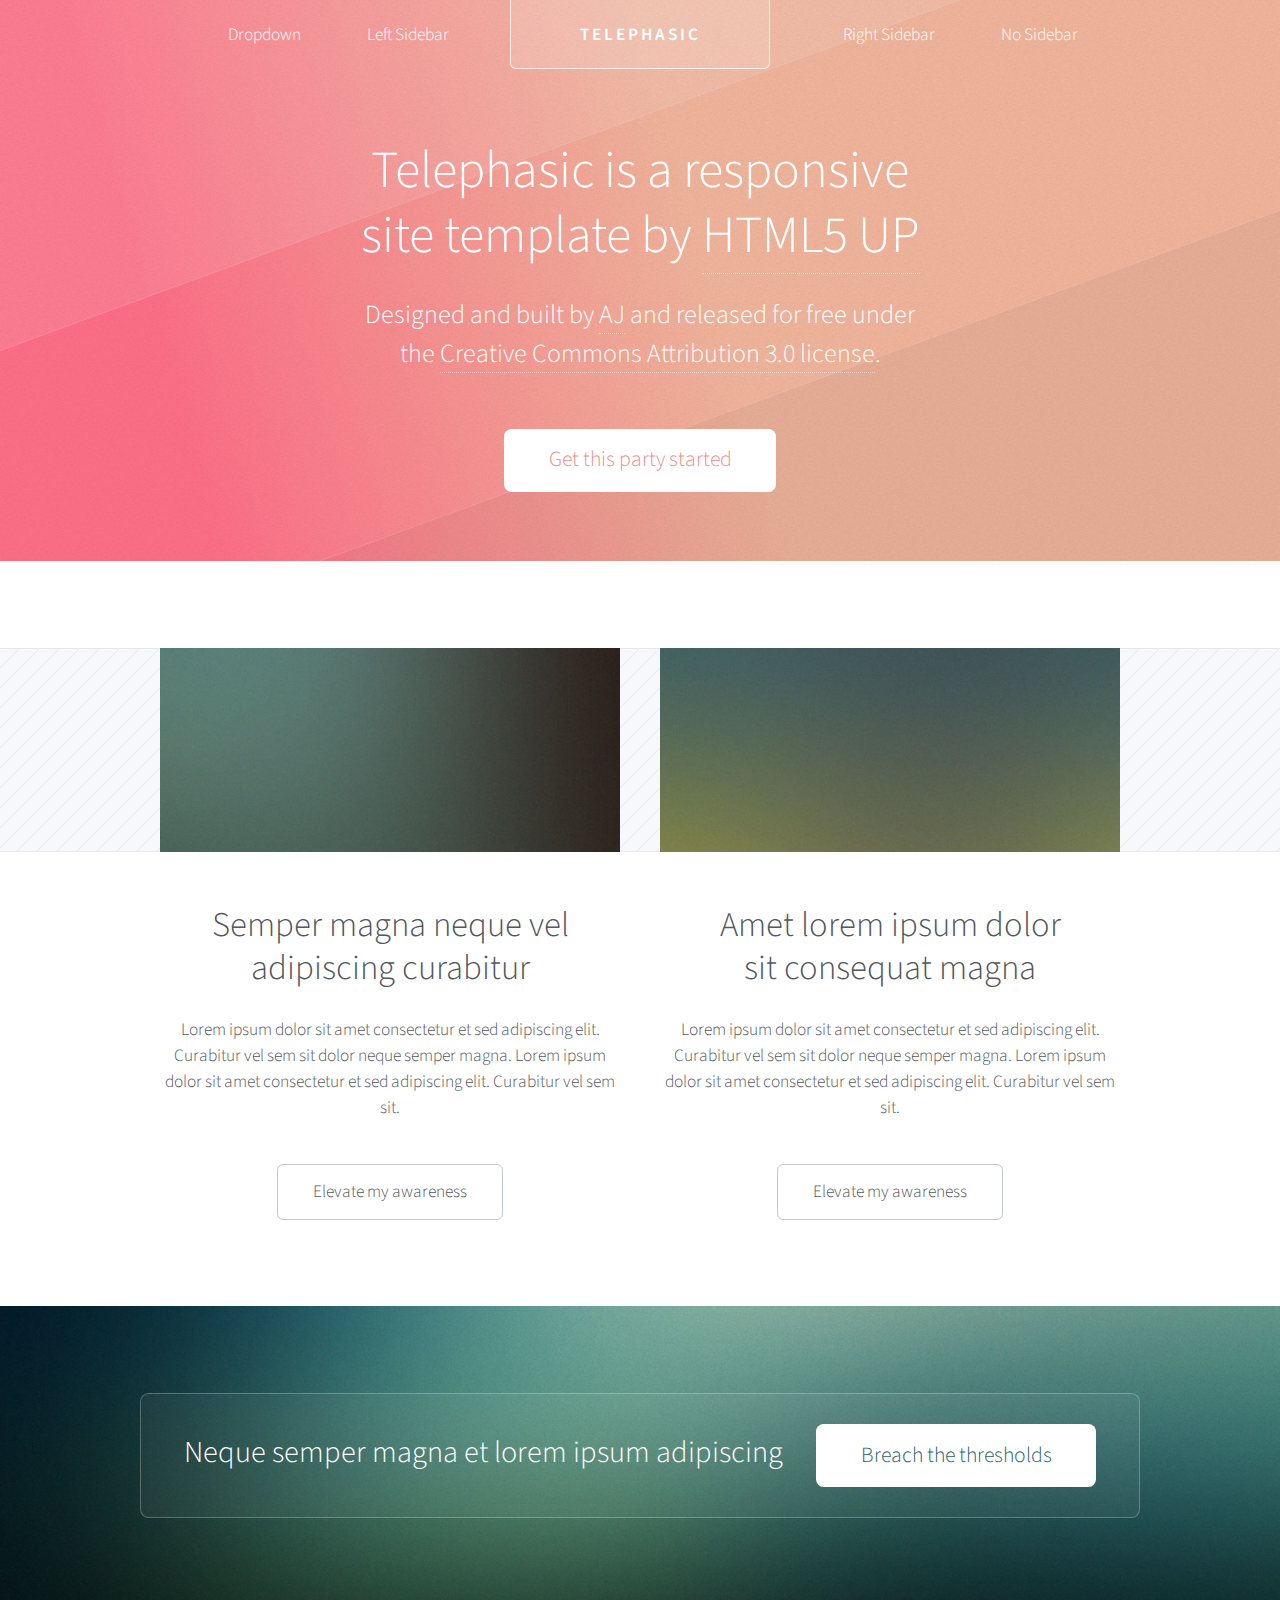
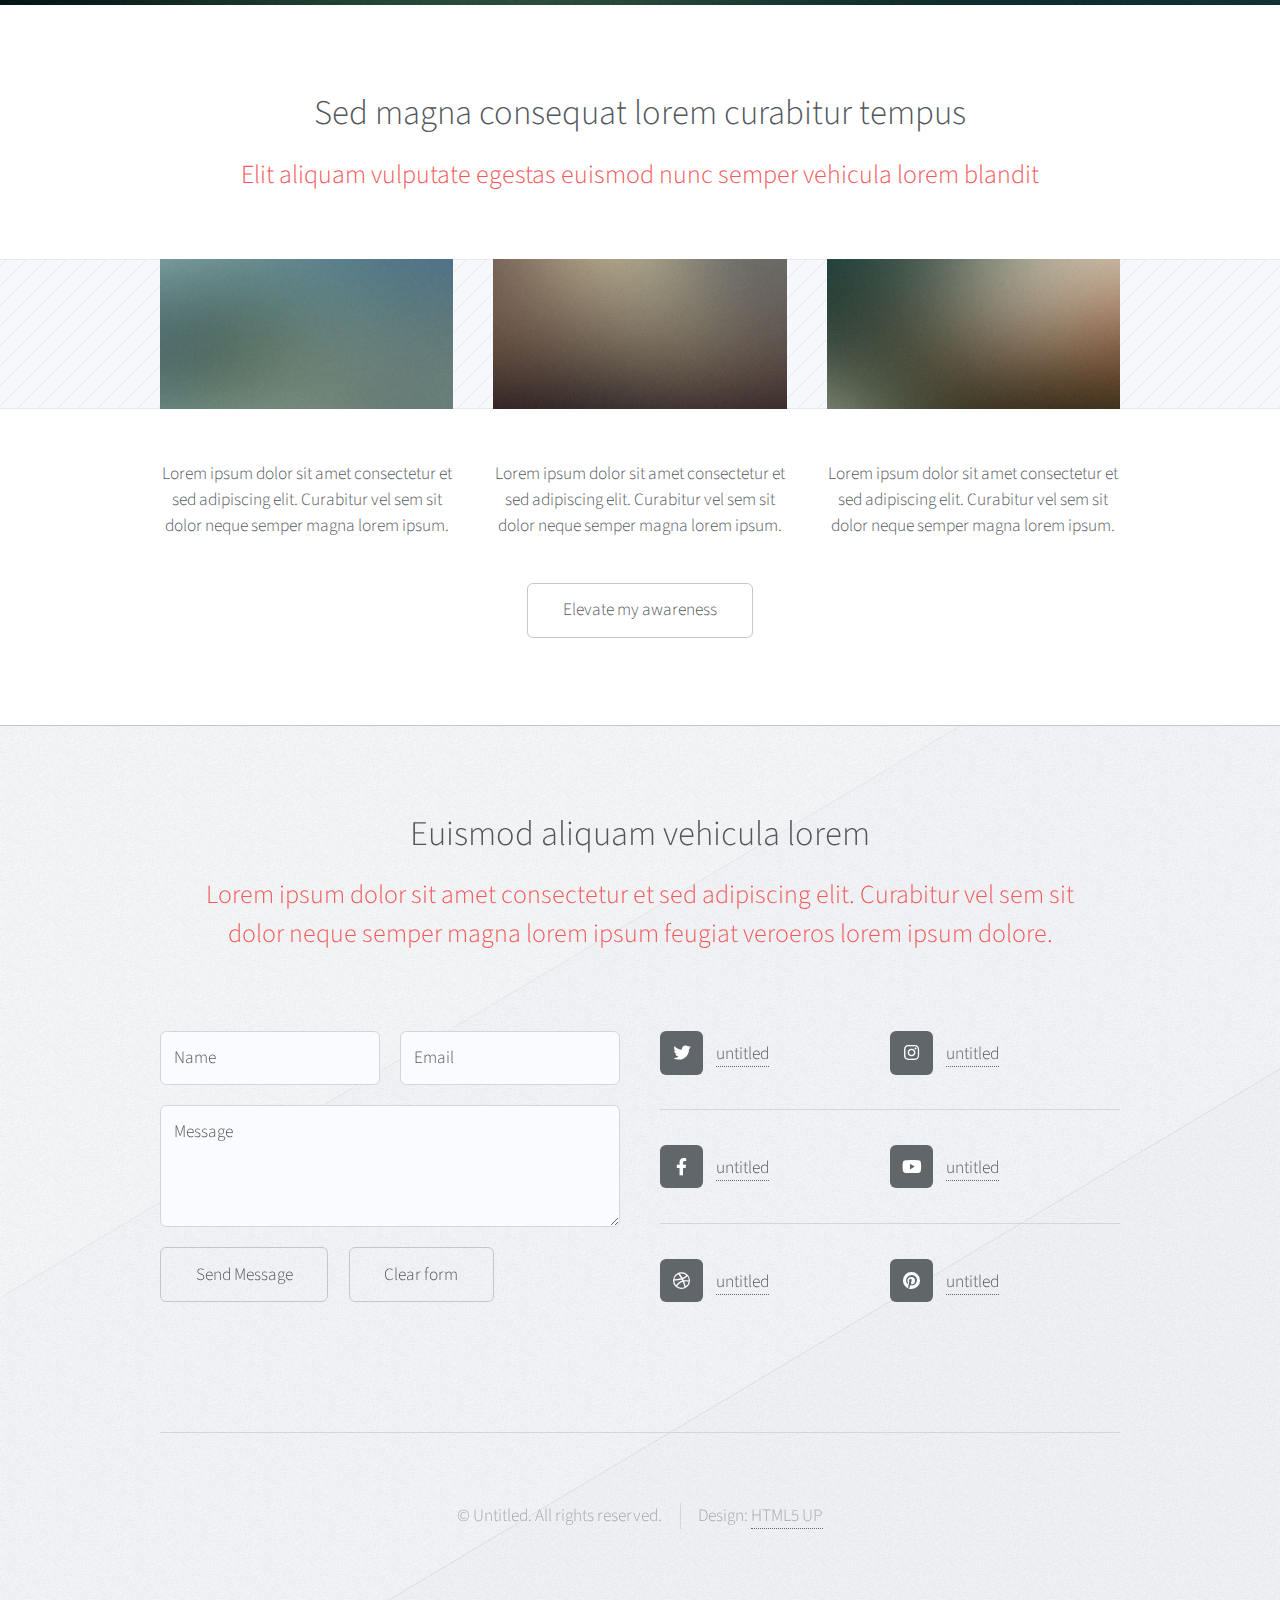
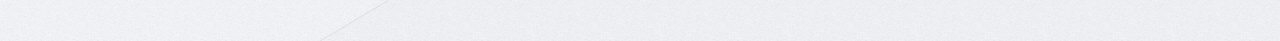
<file: index.html>
<!DOCTYPE HTML>
<!--
	
-->
<html>
	<head>
		<title>Telephasic by HTML5 UP</title>
		<meta charset="utf-8" />
		<meta name="viewport" content="width=device-width, initial-scale=1, user-scalable=no" />
		<link rel="stylesheet" href="assets/css/main.css" />
	</head>
	<body class="homepage is-preload">
		<div id="page-wrapper">

			<!-- Header -->
				<div id="header-wrapper">
					<div id="header" class="container">

						<!-- Logo -->
							<h1 id="logo"><a href="index.html">Telephasic</a></h1>

						<!-- Nav -->
							<nav id="nav">
								<ul>
									<li>
										<a href="#">Dropdown</a>
										<ul>
											<li><a href="#">Lorem ipsum dolor</a></li>
											<li><a href="#">Magna phasellus</a></li>
											<li><a href="#">Etiam dolore nisl</a></li>
											<li>
												<a href="#">Phasellus consequat</a>
												<ul>
													<li><a href="#">Lorem ipsum dolor</a></li>
													<li><a href="#">Phasellus consequat</a></li>
													<li><a href="#">Magna phasellus</a></li>
													<li><a href="#">Etiam dolore nisl</a></li>
												</ul>
											</li>
											<li><a href="#">Veroeros feugiat</a></li>
										</ul>
									</li>
									<li><a href="left-sidebar.html">Left Sidebar</a></li>
									<li class="break"><a href="right-sidebar.html">Right Sidebar</a></li>
									<li><a href="no-sidebar.html">No Sidebar</a></li>
								</ul>
							</nav>

					</div>

					<!-- Hero -->
						<section id="hero" class="container">
							<header>
								<h2>Telephasic is a responsive
								<br />
								site template by <a href="http://html5up.net">HTML5 UP</a></h2>
							</header>
							<p>Designed and built by <a href="http://twitter.com/ajlkn">AJ</a> and released for free under
							<br />
							the <a href="http://html5up.net/license">Creative Commons Attribution 3.0 license</a>.</p>
							<ul class="actions">
								<li><a href="#" class="button">Get this party started</a></li>
							</ul>
						</section>

				</div>

			<!-- Features 1 -->
				<div class="wrapper">
					<div class="container">
						<div class="row">
							<section class="col-6 col-12-narrower feature">
								<div class="image-wrapper first">
									<a href="#" class="image featured first"><img src="images/pic01.jpg" alt="" /></a>
								</div>
								<header>
									<h2>Semper magna neque vel<br />
									adipiscing curabitur</h2>
								</header>
								<p>Lorem ipsum dolor sit amet consectetur et sed adipiscing elit. Curabitur vel
								sem sit dolor neque semper magna. Lorem ipsum dolor sit amet consectetur et sed
								adipiscing elit. Curabitur vel sem sit.</p>
								<ul class="actions">
									<li><a href="#" class="button">Elevate my awareness</a></li>
								</ul>
							</section>
							<section class="col-6 col-12-narrower feature">
								<div class="image-wrapper">
									<a href="#" class="image featured"><img src="images/pic02.jpg" alt="" /></a>
								</div>
								<header>
									<h2>Amet lorem ipsum dolor<br />
									sit consequat magna</h2>
								</header>
								<p>Lorem ipsum dolor sit amet consectetur et sed adipiscing elit. Curabitur vel
								sem sit dolor neque semper magna. Lorem ipsum dolor sit amet consectetur et sed
								adipiscing elit. Curabitur vel sem sit.</p>
								<ul class="actions">
									<li><a href="#" class="button">Elevate my awareness</a></li>
								</ul>
							</section>
						</div>
					</div>
				</div>

			<!-- Promo -->
				<div id="promo-wrapper">
					<section id="promo">
						<h2>Neque semper magna et lorem ipsum adipiscing</h2>
						<a href="#" class="button">Breach the thresholds</a>
					</section>
				</div>

			<!-- Features 2 -->
				<div class="wrapper">
					<section class="container">
						<header class="major">
							<h2>Sed magna consequat lorem curabitur tempus</h2>
							<p>Elit aliquam vulputate egestas euismod nunc semper vehicula lorem blandit</p>
						</header>
						<div class="row features">
							<section class="col-4 col-12-narrower feature">
								<div class="image-wrapper first">
									<a href="#" class="image featured"><img src="images/pic03.jpg" alt="" /></a>
								</div>
								<p>Lorem ipsum dolor sit amet consectetur et sed adipiscing elit. Curabitur
								vel sem sit dolor neque semper magna lorem ipsum.</p>
							</section>
							<section class="col-4 col-12-narrower feature">
								<div class="image-wrapper">
									<a href="#" class="image featured"><img src="images/pic04.jpg" alt="" /></a>
								</div>
								<p>Lorem ipsum dolor sit amet consectetur et sed adipiscing elit. Curabitur
								vel sem sit dolor neque semper magna lorem ipsum.</p>
							</section>
							<section class="col-4 col-12-narrower feature">
								<div class="image-wrapper">
									<a href="#" class="image featured"><img src="images/pic05.jpg" alt="" /></a>
								</div>
								<p>Lorem ipsum dolor sit amet consectetur et sed adipiscing elit. Curabitur
								vel sem sit dolor neque semper magna lorem ipsum.</p>
							</section>
						</div>
						<ul class="actions major">
							<li><a href="#" class="button">Elevate my awareness</a></li>
						</ul>
					</section>
				</div>

			<!-- Footer -->
				<div id="footer-wrapper">
					<div id="footer" class="container">
						<header class="major">
							<h2>Euismod aliquam vehicula lorem</h2>
							<p>Lorem ipsum dolor sit amet consectetur et sed adipiscing elit. Curabitur vel sem sit<br />
							dolor neque semper magna lorem ipsum feugiat veroeros lorem ipsum dolore.</p>
						</header>
						<div class="row">
							<section class="col-6 col-12-narrower">
								<form method="post" action="#">
									<div class="row gtr-50">
										<div class="col-6 col-12-mobile">
											<input name="name" placeholder="Name" type="text" />
										</div>
										<div class="col-6 col-12-mobile">
											<input name="email" placeholder="Email" type="text" />
										</div>
										<div class="col-12">
											<textarea name="message" placeholder="Message"></textarea>
										</div>
										<div class="col-12">
											<ul class="actions">
												<li><input type="submit" value="Send Message" /></li>
												<li><input type="reset" value="Clear form" /></li>
											</ul>
										</div>
									</div>
								</form>
							</section>
							<section class="col-6 col-12-narrower">
								<div class="row gtr-0">
									<ul class="divided icons col-6 col-12-mobile">
										<li class="icon brands fa-twitter"><a href="#"><span class="extra">twitter.com/</span>untitled</a></li>
										<li class="icon brands fa-facebook-f"><a href="#"><span class="extra">facebook.com/</span>untitled</a></li>
										<li class="icon brands fa-dribbble"><a href="#"><span class="extra">dribbble.com/</span>untitled</a></li>
									</ul>
									<ul class="divided icons col-6 col-12-mobile">
										<li class="icon brands fa-instagram"><a href="#"><span class="extra">instagram.com/</span>untitled</a></li>
										<li class="icon brands fa-youtube"><a href="#"><span class="extra">youtube.com/</span>untitled</a></li>
										<li class="icon brands fa-pinterest"><a href="#"><span class="extra">pinterest.com/</span>untitled</a></li>
									</ul>
								</div>
							</section>
						</div>
					</div>
					<div id="copyright" class="container">
						<ul class="menu">
							<li>&copy; Untitled. All rights reserved.</li><li>Design: <a href="http://html5up.net">HTML5 UP</a></li>
						</ul>
					</div>
				</div>

		</div>

		<!-- Scripts -->
			<script src="assets/js/jquery.min.js"></script>
			<script src="assets/js/jquery.dropotron.min.js"></script>
			<script src="assets/js/browser.min.js"></script>
			<script src="assets/js/breakpoints.min.js"></script>
			<script src="assets/js/util.js"></script>
			<script src="assets/js/main.js"></script>

	</body>
</html>
</file>
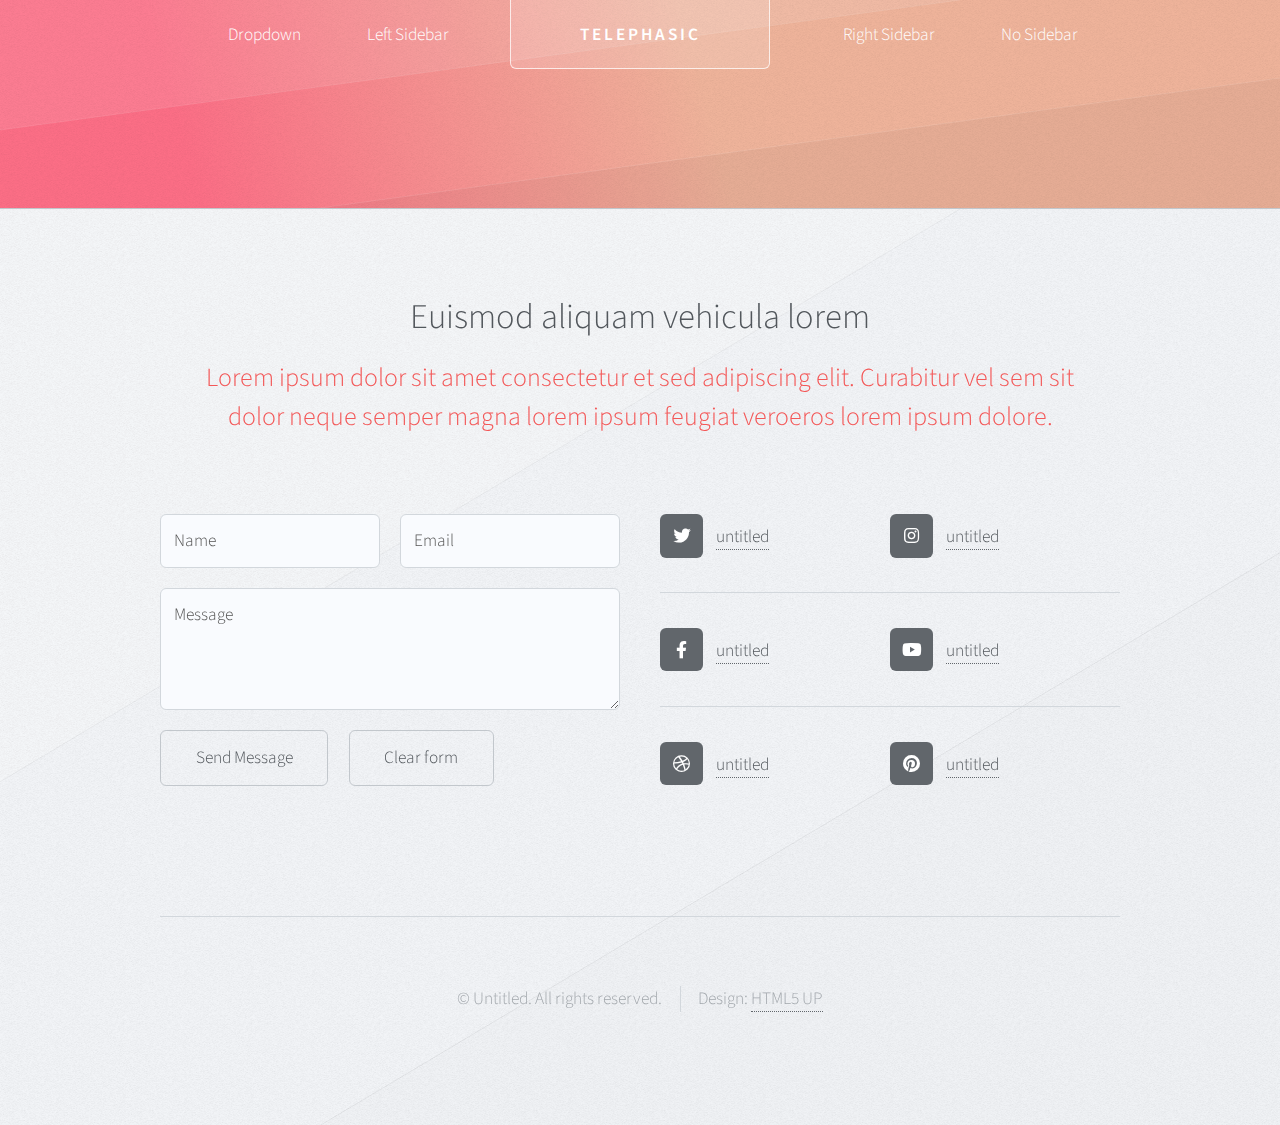
<file: home.html>
<!DOCTYPE HTML>
<!--
	
-->
<html>
	<head>
		<title>Telephasic by HTML5 UP</title>
		<meta charset="utf-8" />
		<meta name="viewport" content="width=device-width, initial-scale=1, user-scalable=no" />
		<link rel="stylesheet" href="assets/css/main.css" />
    </head>
    
    <body class="homepage is-preload">
		<div id="page-wrapper">

			<!-- Header -->
				<div id="header-wrapper">
					<div id="header" class="container">

						<!-- Logo -->
							<h1 id="logo"><a href="index.html">Telephasic</a></h1>

						<!-- Nav -->
							<nav id="nav">
								<ul>
									<li>
										<a href="#">Dropdown</a>
										<ul>
											<li><a href="#">Lorem ipsum dolor</a></li>
											<li><a href="#">Magna phasellus</a></li>
											<li><a href="#">Etiam dolore nisl</a></li>
											<li>
												<a href="#">Phasellus consequat</a>
												<ul>
													<li><a href="#">Lorem ipsum dolor</a></li>
													<li><a href="#">Phasellus consequat</a></li>
													<li><a href="#">Magna phasellus</a></li>
													<li><a href="#">Etiam dolore nisl</a></li>
												</ul>
											</li>
											<li><a href="#">Veroeros feugiat</a></li>
										</ul>
									</li>
									<li><a href="left-sidebar.html">Left Sidebar</a></li>
									<li class="break"><a href="right-sidebar.html">Right Sidebar</a></li>
									<li><a href="no-sidebar.html">No Sidebar</a></li>
								</ul>
							</nav>

					</div>
                </div>
                

                
                
                
                
			<!-- Footer -->
				<div id="footer-wrapper">
					<div id="footer" class="container">
						<header class="major">
							<h2>Euismod aliquam vehicula lorem</h2>
							<p>Lorem ipsum dolor sit amet consectetur et sed adipiscing elit. Curabitur vel sem sit<br />
							dolor neque semper magna lorem ipsum feugiat veroeros lorem ipsum dolore.</p>
						</header>
						<div class="row">
							<section class="col-6 col-12-narrower">
								<form method="post" action="#">
									<div class="row gtr-50">
										<div class="col-6 col-12-mobile">
											<input name="name" placeholder="Name" type="text" />
										</div>
										<div class="col-6 col-12-mobile">
											<input name="email" placeholder="Email" type="text" />
										</div>
										<div class="col-12">
											<textarea name="message" placeholder="Message"></textarea>
										</div>
										<div class="col-12">
											<ul class="actions">
												<li><input type="submit" value="Send Message" /></li>
												<li><input type="reset" value="Clear form" /></li>
											</ul>
										</div>
									</div>
								</form>
							</section>
							<section class="col-6 col-12-narrower">
								<div class="row gtr-0">
									<ul class="divided icons col-6 col-12-mobile">
										<li class="icon brands fa-twitter"><a href="#"><span class="extra">twitter.com/</span>untitled</a></li>
										<li class="icon brands fa-facebook-f"><a href="#"><span class="extra">facebook.com/</span>untitled</a></li>
										<li class="icon brands fa-dribbble"><a href="#"><span class="extra">dribbble.com/</span>untitled</a></li>
									</ul>
									<ul class="divided icons col-6 col-12-mobile">
										<li class="icon brands fa-instagram"><a href="#"><span class="extra">instagram.com/</span>untitled</a></li>
										<li class="icon brands fa-youtube"><a href="#"><span class="extra">youtube.com/</span>untitled</a></li>
										<li class="icon brands fa-pinterest"><a href="#"><span class="extra">pinterest.com/</span>untitled</a></li>
									</ul>
								</div>
							</section>
						</div>
					</div>
					<div id="copyright" class="container">
						<ul class="menu">
							<li>&copy; Untitled. All rights reserved.</li><li>Design: <a href="http://html5up.net">HTML5 UP</a></li>
						</ul>
					</div>
				</div>

		</div>

                
                
                
                
                
                
                
                
                
                
                
                
                
                    <!-- Scripts -->
			<script src="assets/js/jquery.min.js"></script>
			<script src="assets/js/jquery.dropotron.min.js"></script>
			<script src="assets/js/browser.min.js"></script>
			<script src="assets/js/breakpoints.min.js"></script>
			<script src="assets/js/util.js"></script>
			<script src="assets/js/main.js"></script>

	</body>
</html>
</file>
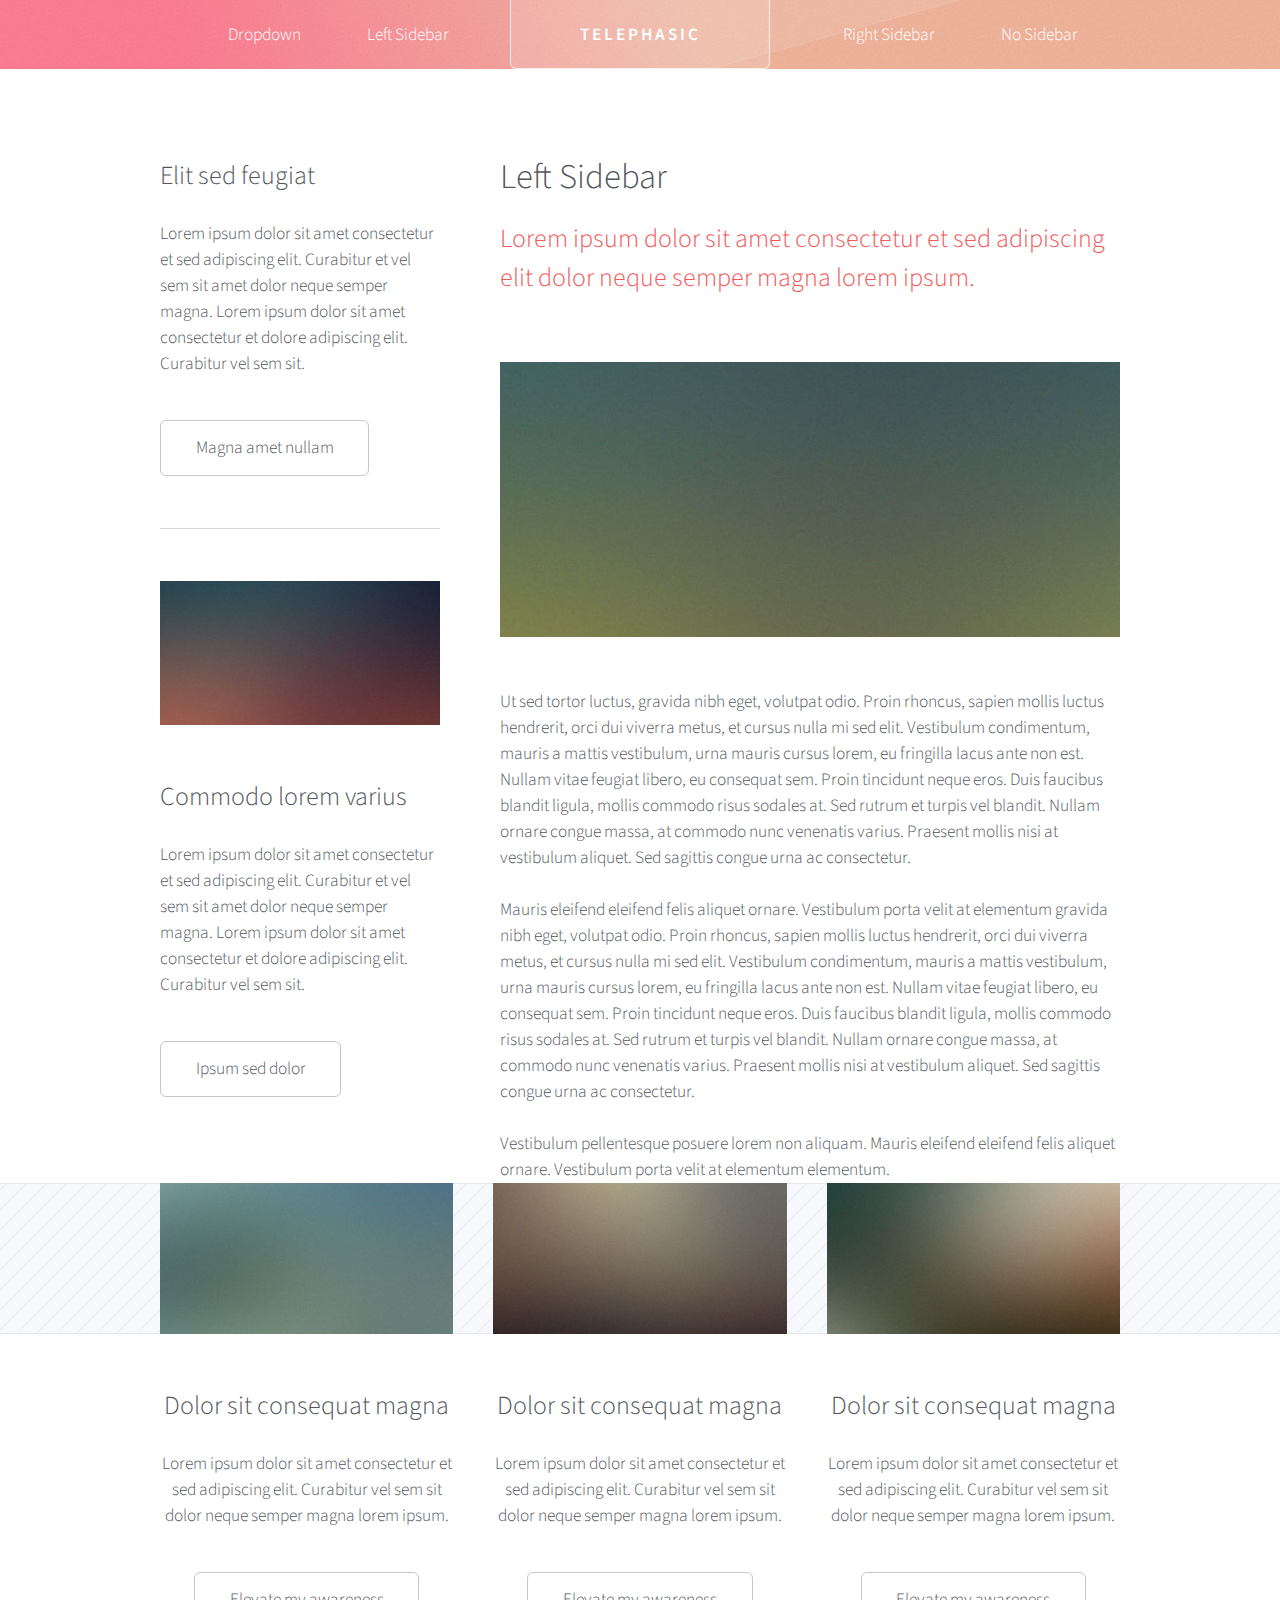
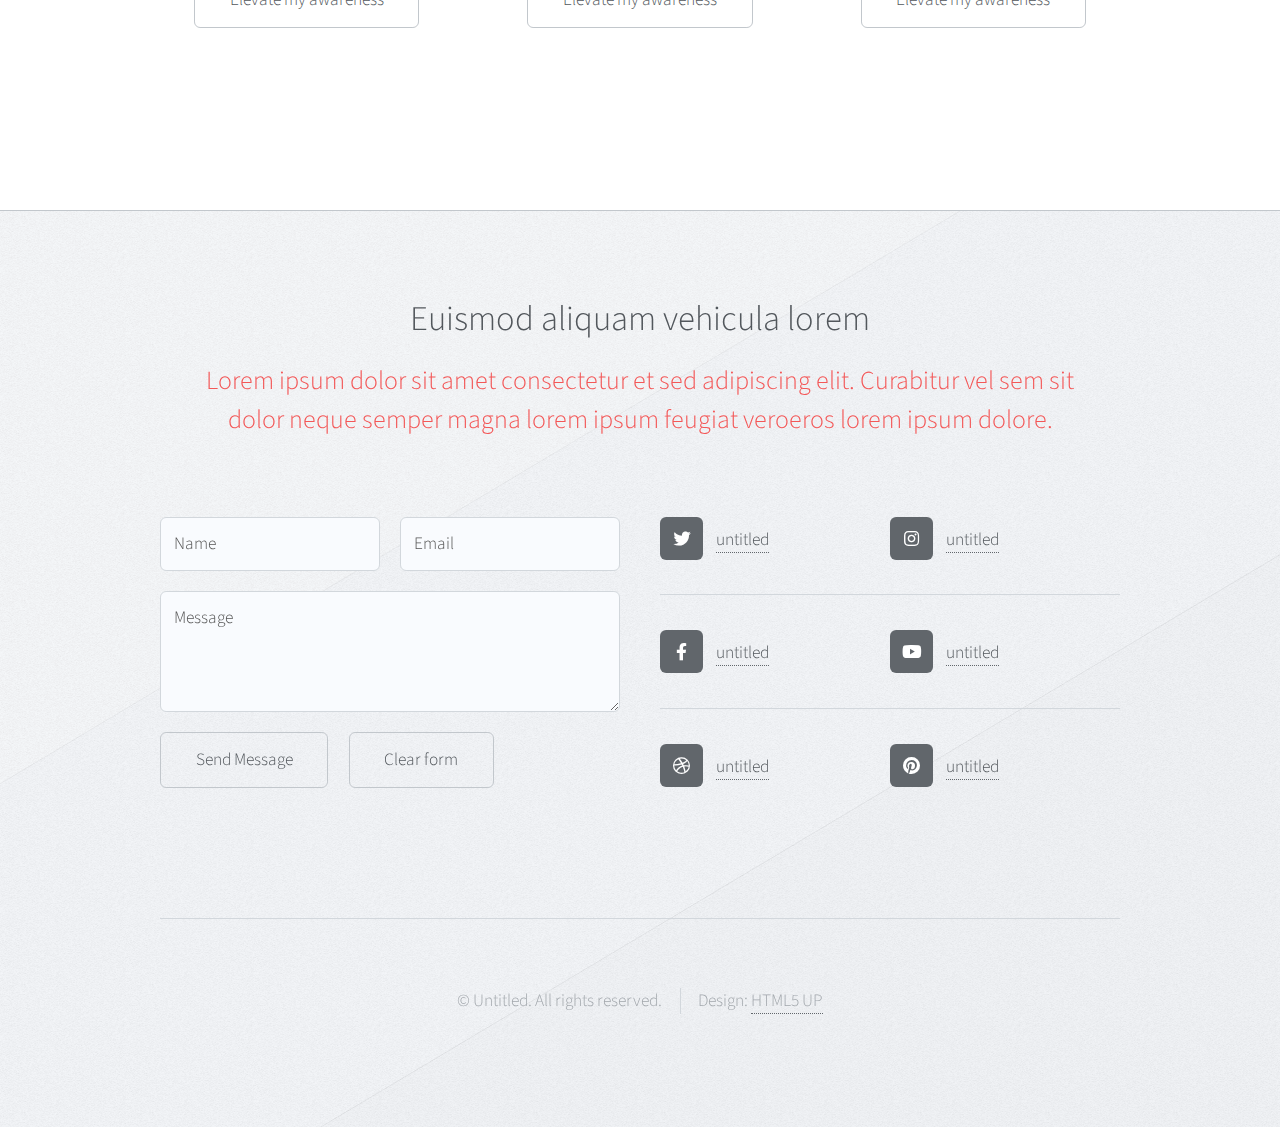
<file: left-sidebar.html>
<!DOCTYPE HTML>
<!--
	
-->
<html>
	<head>
		<title>Telephasic by HTML5 UP</title>
		<meta charset="utf-8" />
		<meta name="viewport" content="width=device-width, initial-scale=1, user-scalable=no" />
		<link rel="stylesheet" href="assets/css/main.css" />
	</head>
	<body class="left-sidebar is-preload">
		<div id="page-wrapper">

			<!-- Header -->
				<div id="header-wrapper">
					<div id="header" class="container">

						<!-- Logo -->
							<h1 id="logo"><a href="index.html">Telephasic</a></h1>

						<!-- Nav -->
							<nav id="nav">
								<ul>
									<li>
										<a href="#">Dropdown</a>
										<ul>
											<li><a href="#">Lorem ipsum dolor</a></li>
											<li><a href="#">Magna phasellus</a></li>
											<li><a href="#">Etiam dolore nisl</a></li>
											<li>
												<a href="#">Phasellus consequat</a>
												<ul>
													<li><a href="#">Lorem ipsum dolor</a></li>
													<li><a href="#">Phasellus consequat</a></li>
													<li><a href="#">Magna phasellus</a></li>
													<li><a href="#">Etiam dolore nisl</a></li>
												</ul>
											</li>
											<li><a href="#">Veroeros feugiat</a></li>
										</ul>
									</li>
									<li><a href="left-sidebar.html">Left Sidebar</a></li>
									<li class="break"><a href="right-sidebar.html">Right Sidebar</a></li>
									<li><a href="no-sidebar.html">No Sidebar</a></li>
								</ul>
							</nav>

					</div>
				</div>

			<!-- Main -->
				<div class="wrapper">
					<div class="container" id="main">
						<div class="row gtr-150">
							<div class="col-4 col-12-narrower">

								<!-- Sidebar -->
									<section id="sidebar">
										<section>
											<header>
												<h3>Elit sed feugiat</h3>
											</header>
											<p>Lorem ipsum dolor sit amet consectetur et sed adipiscing elit. Curabitur et vel
											sem sit amet dolor neque semper magna. Lorem ipsum dolor sit amet consectetur et dolore
											adipiscing elit. Curabitur vel sem sit.</p>
											<ul class="actions">
												<li><a href="#" class="button">Magna amet nullam</a></li>
											</ul>
										</section>
										<section>
											<a href="#" class="image featured"><img src="images/pic07.jpg" alt="" /></a>
											<header>
												<h3>Commodo lorem varius</h3>
											</header>
											<p>Lorem ipsum dolor sit amet consectetur et sed adipiscing elit. Curabitur et vel
											sem sit amet dolor neque semper magna. Lorem ipsum dolor sit amet consectetur et dolore
											adipiscing elit. Curabitur vel sem sit.</p>
											<ul class="actions">
												<li><a href="#" class="button">Ipsum sed dolor</a></li>
											</ul>
										</section>
									</section>

							</div>
							<div class="col-8 col-12-narrower imp-narrower">

								<!-- Content -->
									<article id="content">
										<header>
											<h2>Left Sidebar</h2>
											<p>Lorem ipsum dolor sit amet consectetur et sed adipiscing elit
											dolor neque semper magna lorem ipsum.</p>
										</header>
										<a href="#" class="image featured"><img src="images/pic02.jpg" alt="" /></a>
										<p>Ut sed tortor luctus, gravida nibh eget, volutpat odio. Proin rhoncus, sapien
										mollis luctus hendrerit, orci dui viverra metus, et cursus nulla mi sed elit. Vestibulum
										condimentum, mauris a mattis vestibulum, urna mauris cursus lorem, eu fringilla lacus
										ante non est. Nullam vitae feugiat libero, eu consequat sem. Proin tincidunt neque
										eros. Duis faucibus blandit ligula, mollis commodo risus sodales at. Sed rutrum et
										turpis vel blandit. Nullam ornare congue massa, at commodo nunc venenatis varius.
										Praesent mollis nisi at vestibulum aliquet. Sed sagittis congue urna ac consectetur.</p>
										<p>Mauris eleifend eleifend felis aliquet ornare. Vestibulum porta velit at elementum
										gravida nibh eget, volutpat odio. Proin rhoncus, sapien
										mollis luctus hendrerit, orci dui viverra metus, et cursus nulla mi sed elit. Vestibulum
										condimentum, mauris a mattis vestibulum, urna mauris cursus lorem, eu fringilla lacus
										ante non est. Nullam vitae feugiat libero, eu consequat sem. Proin tincidunt neque
										eros. Duis faucibus blandit ligula, mollis commodo risus sodales at. Sed rutrum et
										turpis vel blandit. Nullam ornare congue massa, at commodo nunc venenatis varius.
										Praesent mollis nisi at vestibulum aliquet. Sed sagittis congue urna ac consectetur.</p>
										<p>Vestibulum pellentesque posuere lorem non aliquam. Mauris eleifend eleifend
										felis aliquet ornare. Vestibulum porta velit at elementum elementum.</p>
									</article>

							</div>
						</div>
						<div class="row features">
							<section class="col-4 col-12-narrower feature">
								<div class="image-wrapper first">
									<a href="#" class="image featured"><img src="images/pic03.jpg" alt="" /></a>
								</div>
								<header>
									<h3>Dolor sit consequat magna</h3>
								</header>
								<p>Lorem ipsum dolor sit amet consectetur et sed adipiscing elit. Curabitur
								vel sem sit dolor neque semper magna lorem ipsum.</p>
								<ul class="actions">
									<li><a href="#" class="button">Elevate my awareness</a></li>
								</ul>
							</section>
							<section class="col-4 col-12-narrower feature">
								<div class="image-wrapper">
									<a href="#" class="image featured"><img src="images/pic04.jpg" alt="" /></a>
								</div>
								<header>
									<h3>Dolor sit consequat magna</h3>
								</header>
								<p>Lorem ipsum dolor sit amet consectetur et sed adipiscing elit. Curabitur
								vel sem sit dolor neque semper magna lorem ipsum.</p>
								<ul class="actions">
									<li><a href="#" class="button">Elevate my awareness</a></li>
								</ul>
							</section>
							<section class="col-4 col-12-narrower feature">
								<div class="image-wrapper">
									<a href="#" class="image featured"><img src="images/pic05.jpg" alt="" /></a>
								</div>
								<header>
									<h3>Dolor sit consequat magna</h3>
								</header>
								<p>Lorem ipsum dolor sit amet consectetur et sed adipiscing elit. Curabitur
								vel sem sit dolor neque semper magna lorem ipsum.</p>
								<ul class="actions">
									<li><a href="#" class="button">Elevate my awareness</a></li>
								</ul>
							</section>
						</div>
					</div>
				</div>

			<!-- Footer -->
				<div id="footer-wrapper">
					<div id="footer" class="container">
						<header class="major">
							<h2>Euismod aliquam vehicula lorem</h2>
							<p>Lorem ipsum dolor sit amet consectetur et sed adipiscing elit. Curabitur vel sem sit<br />
							dolor neque semper magna lorem ipsum feugiat veroeros lorem ipsum dolore.</p>
						</header>
						<div class="row">
							<section class="col-6 col-12-narrower">
								<form method="post" action="#">
									<div class="row gtr-50">
										<div class="col-6 col-12-mobile">
											<input name="name" placeholder="Name" type="text" />
										</div>
										<div class="col-6 col-12-mobile">
											<input name="email" placeholder="Email" type="text" />
										</div>
										<div class="col-12">
											<textarea name="message" placeholder="Message"></textarea>
										</div>
										<div class="col-12">
											<ul class="actions">
												<li><input type="submit" value="Send Message" /></li>
												<li><input type="reset" value="Clear form" /></li>
											</ul>
										</div>
									</div>
								</form>
							</section>
							<section class="col-6 col-12-narrower">
								<div class="row gtr-0">
									<ul class="divided icons col-6 col-12-mobile">
										<li class="icon brands fa-twitter"><a href="#"><span class="extra">twitter.com/</span>untitled</a></li>
										<li class="icon brands fa-facebook-f"><a href="#"><span class="extra">facebook.com/</span>untitled</a></li>
										<li class="icon brands fa-dribbble"><a href="#"><span class="extra">dribbble.com/</span>untitled</a></li>
									</ul>
									<ul class="divided icons col-6 col-12-mobile">
										<li class="icon brands fa-instagram"><a href="#"><span class="extra">instagram.com/</span>untitled</a></li>
										<li class="icon brands fa-youtube"><a href="#"><span class="extra">youtube.com/</span>untitled</a></li>
										<li class="icon brands fa-pinterest"><a href="#"><span class="extra">pinterest.com/</span>untitled</a></li>
									</ul>
								</div>
							</section>
						</div>
					</div>
					<div id="copyright" class="container">
						<ul class="menu">
							<li>&copy; Untitled. All rights reserved.</li><li>Design: <a href="http://html5up.net">HTML5 UP</a></li>
						</ul>
					</div>
				</div>

		</div>

		<!-- Scripts -->
			<script src="assets/js/jquery.min.js"></script>
			<script src="assets/js/jquery.dropotron.min.js"></script>
			<script src="assets/js/browser.min.js"></script>
			<script src="assets/js/breakpoints.min.js"></script>
			<script src="assets/js/util.js"></script>
			<script src="assets/js/main.js"></script>

	</body>
</html>
</file>
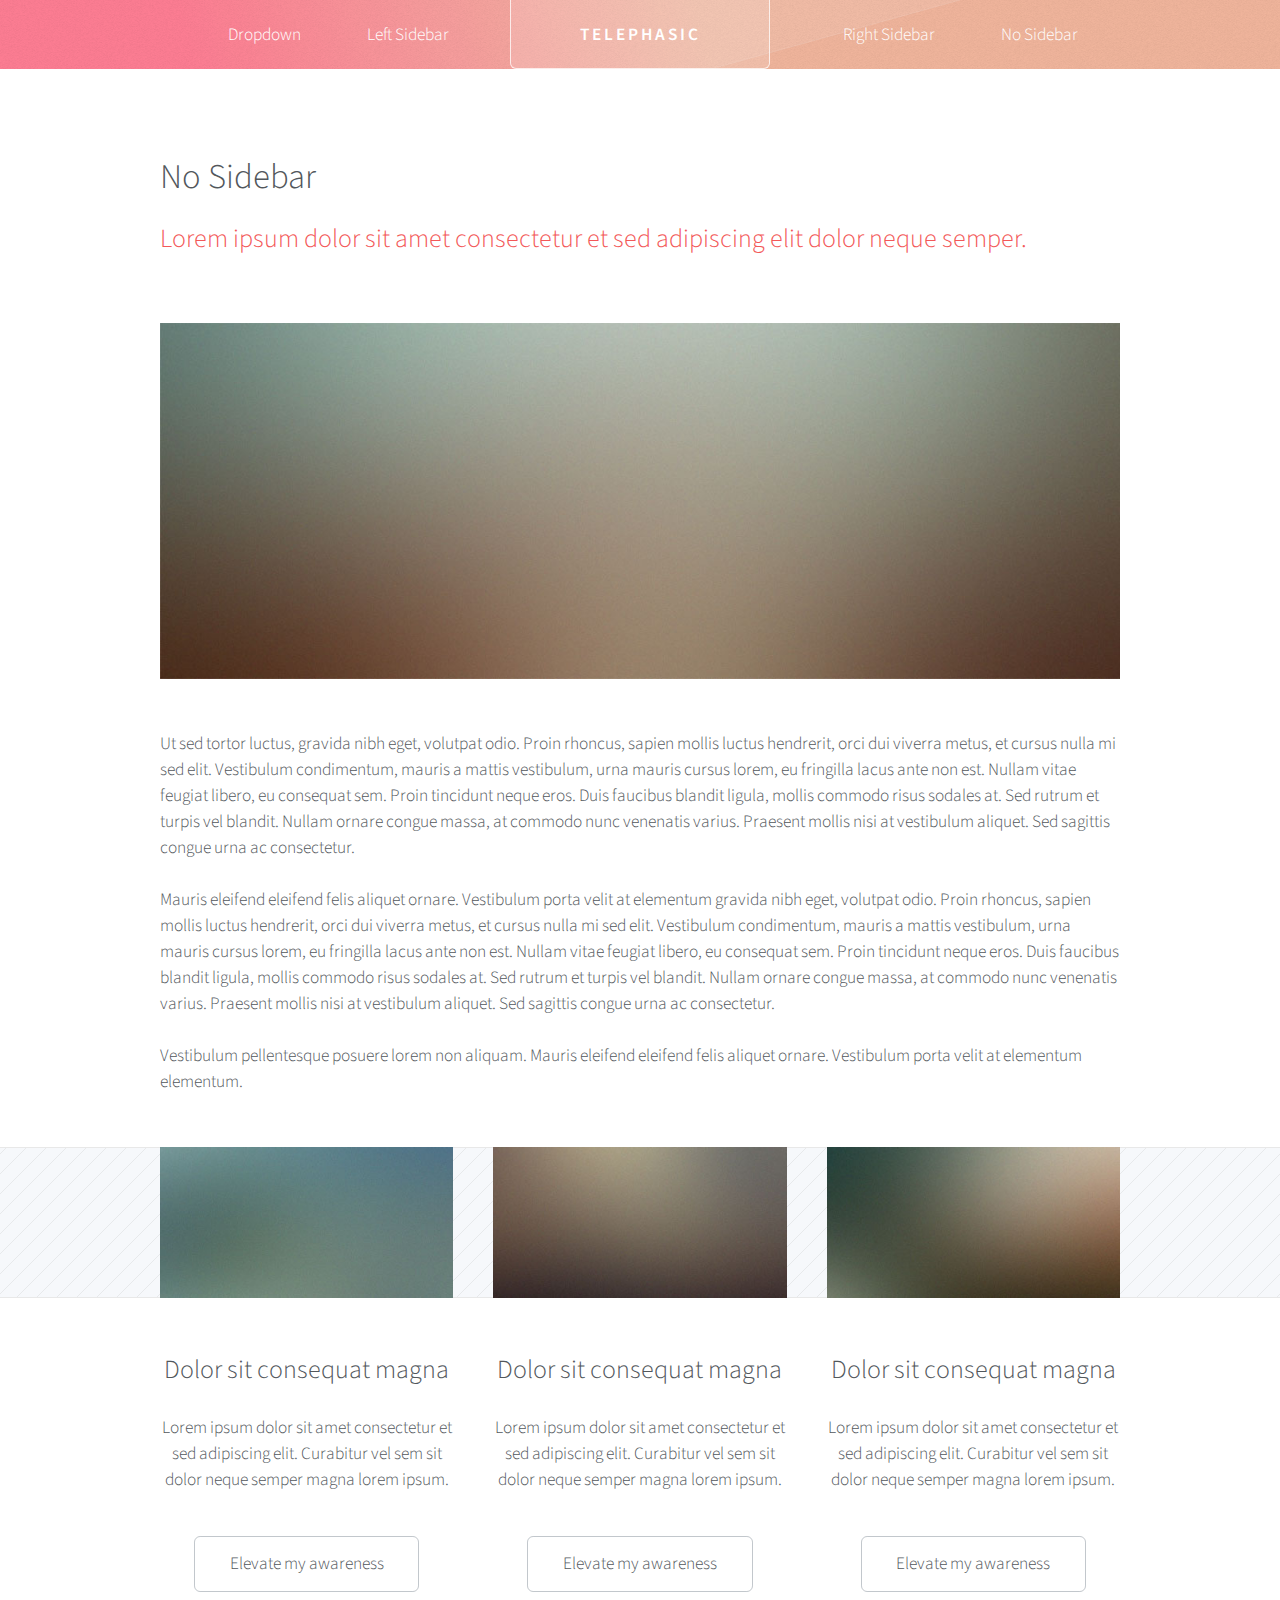
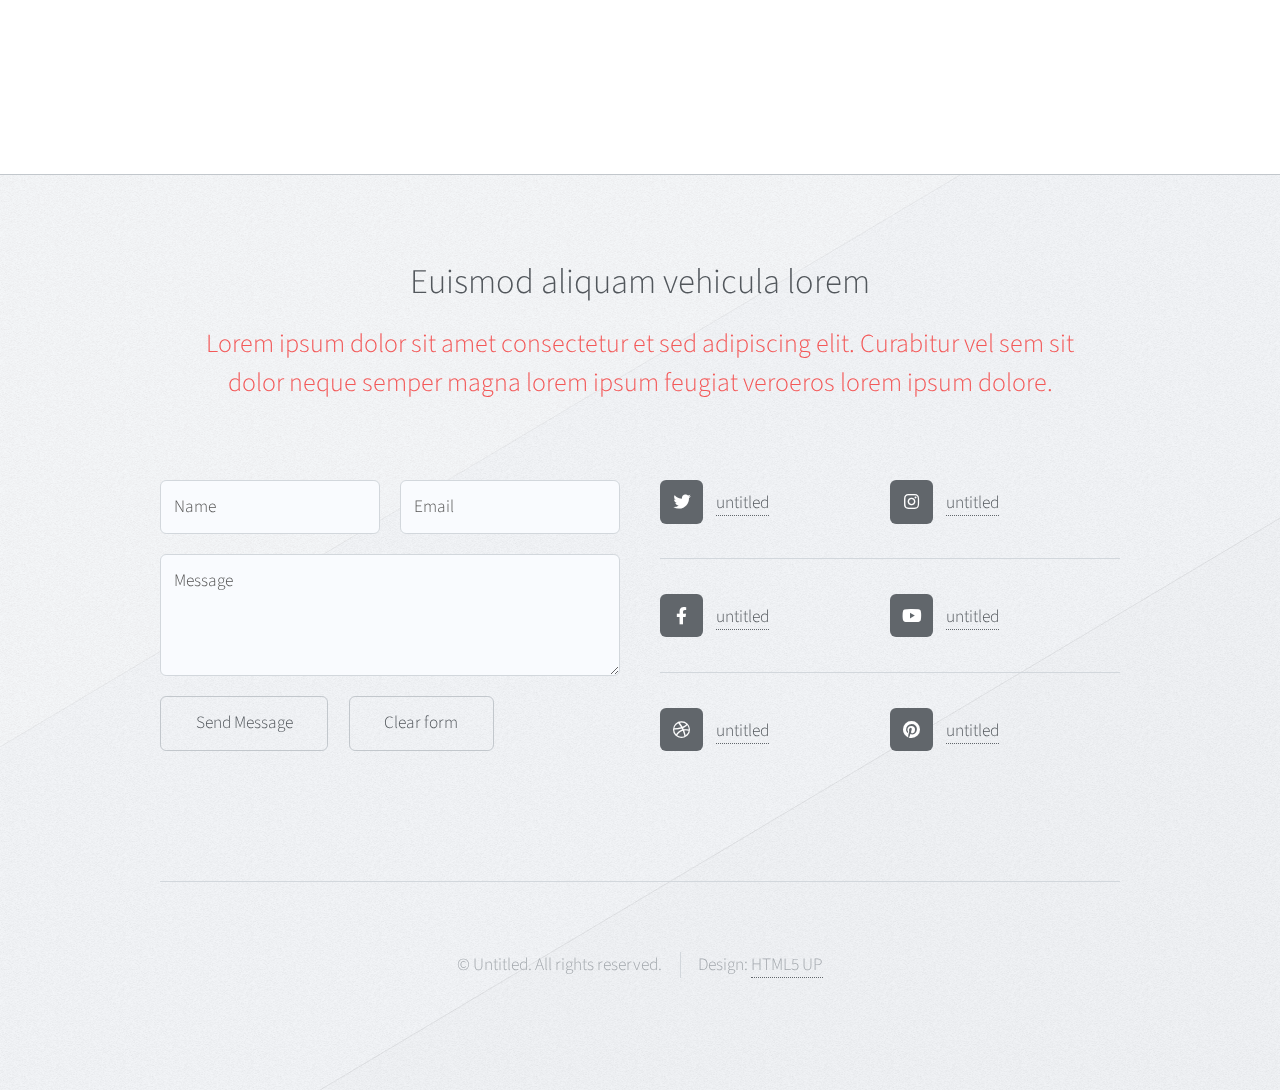
<file: no-sidebar.html>
<!DOCTYPE HTML>
<!--
	
-->
<html>
	<head>
		<title>Telephasic by HTML5 UP</title>
		<meta charset="utf-8" />
		<meta name="viewport" content="width=device-width, initial-scale=1, user-scalable=no" />
		<link rel="stylesheet" href="assets/css/main.css" />
	</head>
	<body class="no-sidebar is-preload">
		<div id="page-wrapper">

			<!-- Header -->
				<div id="header-wrapper">
					<div id="header" class="container">

						<!-- Logo -->
							<h1 id="logo"><a href="index.html">Telephasic</a></h1>

						<!-- Nav -->
							<nav id="nav">
								<ul>
									<li>
										<a href="#">Dropdown</a>
										<ul>
											<li><a href="#">Lorem ipsum dolor</a></li>
											<li><a href="#">Magna phasellus</a></li>
											<li><a href="#">Etiam dolore nisl</a></li>
											<li>
												<a href="#">Phasellus consequat</a>
												<ul>
													<li><a href="#">Lorem ipsum dolor</a></li>
													<li><a href="#">Phasellus consequat</a></li>
													<li><a href="#">Magna phasellus</a></li>
													<li><a href="#">Etiam dolore nisl</a></li>
												</ul>
											</li>
											<li><a href="#">Veroeros feugiat</a></li>
										</ul>
									</li>
									<li><a href="left-sidebar.html">Left Sidebar</a></li>
									<li class="break"><a href="right-sidebar.html">Right Sidebar</a></li>
									<li><a href="no-sidebar.html">No Sidebar</a></li>
								</ul>
							</nav>

					</div>
				</div>

			<!-- Main -->
				<div class="wrapper">
					<div class="container" id="main">

						<!-- Content -->
							<article id="content">
								<header>
									<h2>No Sidebar</h2>
									<p>Lorem ipsum dolor sit amet consectetur et sed adipiscing elit
									dolor neque semper.</p>
								</header>
								<a href="#" class="image featured"><img src="images/pic06.jpg" alt="" /></a>
								<p>Ut sed tortor luctus, gravida nibh eget, volutpat odio. Proin rhoncus, sapien
								mollis luctus hendrerit, orci dui viverra metus, et cursus nulla mi sed elit. Vestibulum
								condimentum, mauris a mattis vestibulum, urna mauris cursus lorem, eu fringilla lacus
								ante non est. Nullam vitae feugiat libero, eu consequat sem. Proin tincidunt neque
								eros. Duis faucibus blandit ligula, mollis commodo risus sodales at. Sed rutrum et
								turpis vel blandit. Nullam ornare congue massa, at commodo nunc venenatis varius.
								Praesent mollis nisi at vestibulum aliquet. Sed sagittis congue urna ac consectetur.</p>
								<p>Mauris eleifend eleifend felis aliquet ornare. Vestibulum porta velit at elementum
								gravida nibh eget, volutpat odio. Proin rhoncus, sapien
								mollis luctus hendrerit, orci dui viverra metus, et cursus nulla mi sed elit. Vestibulum
								condimentum, mauris a mattis vestibulum, urna mauris cursus lorem, eu fringilla lacus
								ante non est. Nullam vitae feugiat libero, eu consequat sem. Proin tincidunt neque
								eros. Duis faucibus blandit ligula, mollis commodo risus sodales at. Sed rutrum et
								turpis vel blandit. Nullam ornare congue massa, at commodo nunc venenatis varius.
								Praesent mollis nisi at vestibulum aliquet. Sed sagittis congue urna ac consectetur.</p>
								<p>Vestibulum pellentesque posuere lorem non aliquam. Mauris eleifend eleifend
								felis aliquet ornare. Vestibulum porta velit at elementum elementum.</p>
							</article>

						<div class="row features">
							<section class="col-4 col-12-narrower feature">
								<div class="image-wrapper first">
									<a href="#" class="image featured"><img src="images/pic03.jpg" alt="" /></a>
								</div>
								<header>
									<h3>Dolor sit consequat magna</h3>
								</header>
								<p>Lorem ipsum dolor sit amet consectetur et sed adipiscing elit. Curabitur
								vel sem sit dolor neque semper magna lorem ipsum.</p>
								<ul class="actions">
									<li><a href="#" class="button">Elevate my awareness</a></li>
								</ul>
							</section>
							<section class="col-4 col-12-narrower feature">
								<div class="image-wrapper">
									<a href="#" class="image featured"><img src="images/pic04.jpg" alt="" /></a>
								</div>
								<header>
									<h3>Dolor sit consequat magna</h3>
								</header>
								<p>Lorem ipsum dolor sit amet consectetur et sed adipiscing elit. Curabitur
								vel sem sit dolor neque semper magna lorem ipsum.</p>
								<ul class="actions">
									<li><a href="#" class="button">Elevate my awareness</a></li>
								</ul>
							</section>
							<section class="col-4 col-12-narrower feature">
								<div class="image-wrapper">
									<a href="#" class="image featured"><img src="images/pic05.jpg" alt="" /></a>
								</div>
								<header>
									<h3>Dolor sit consequat magna</h3>
								</header>
								<p>Lorem ipsum dolor sit amet consectetur et sed adipiscing elit. Curabitur
								vel sem sit dolor neque semper magna lorem ipsum.</p>
								<ul class="actions">
									<li><a href="#" class="button">Elevate my awareness</a></li>
								</ul>
							</section>
						</div>
					</div>
				</div>

			<!-- Footer -->
				<div id="footer-wrapper">
					<div id="footer" class="container">
						<header class="major">
							<h2>Euismod aliquam vehicula lorem</h2>
							<p>Lorem ipsum dolor sit amet consectetur et sed adipiscing elit. Curabitur vel sem sit<br />
							dolor neque semper magna lorem ipsum feugiat veroeros lorem ipsum dolore.</p>
						</header>
						<div class="row">
							<section class="col-6 col-12-narrower">
								<form method="post" action="#">
									<div class="row gtr-50">
										<div class="col-6 col-12-mobile">
											<input name="name" placeholder="Name" type="text" />
										</div>
										<div class="col-6 col-12-mobile">
											<input name="email" placeholder="Email" type="text" />
										</div>
										<div class="col-12">
											<textarea name="message" placeholder="Message"></textarea>
										</div>
										<div class="col-12">
											<ul class="actions">
												<li><input type="submit" value="Send Message" /></li>
												<li><input type="reset" value="Clear form" /></li>
											</ul>
										</div>
									</div>
								</form>
							</section>
							<section class="col-6 col-12-narrower">
								<div class="row gtr-0">
									<ul class="divided icons col-6 col-12-mobile">
										<li class="icon brands fa-twitter"><a href="#"><span class="extra">twitter.com/</span>untitled</a></li>
										<li class="icon brands fa-facebook-f"><a href="#"><span class="extra">facebook.com/</span>untitled</a></li>
										<li class="icon brands fa-dribbble"><a href="#"><span class="extra">dribbble.com/</span>untitled</a></li>
									</ul>
									<ul class="divided icons col-6 col-12-mobile">
										<li class="icon brands fa-instagram"><a href="#"><span class="extra">instagram.com/</span>untitled</a></li>
										<li class="icon brands fa-youtube"><a href="#"><span class="extra">youtube.com/</span>untitled</a></li>
										<li class="icon brands fa-pinterest"><a href="#"><span class="extra">pinterest.com/</span>untitled</a></li>
									</ul>
								</div>
							</section>
						</div>
					</div>
					<div id="copyright" class="container">
						<ul class="menu">
							<li>&copy; Untitled. All rights reserved.</li><li>Design: <a href="http://html5up.net">HTML5 UP</a></li>
						</ul>
					</div>
				</div>

		</div>

		<!-- Scripts -->
			<script src="assets/js/jquery.min.js"></script>
			<script src="assets/js/jquery.dropotron.min.js"></script>
			<script src="assets/js/browser.min.js"></script>
			<script src="assets/js/breakpoints.min.js"></script>
			<script src="assets/js/util.js"></script>
			<script src="assets/js/main.js"></script>

	</body>
</html>
</file>
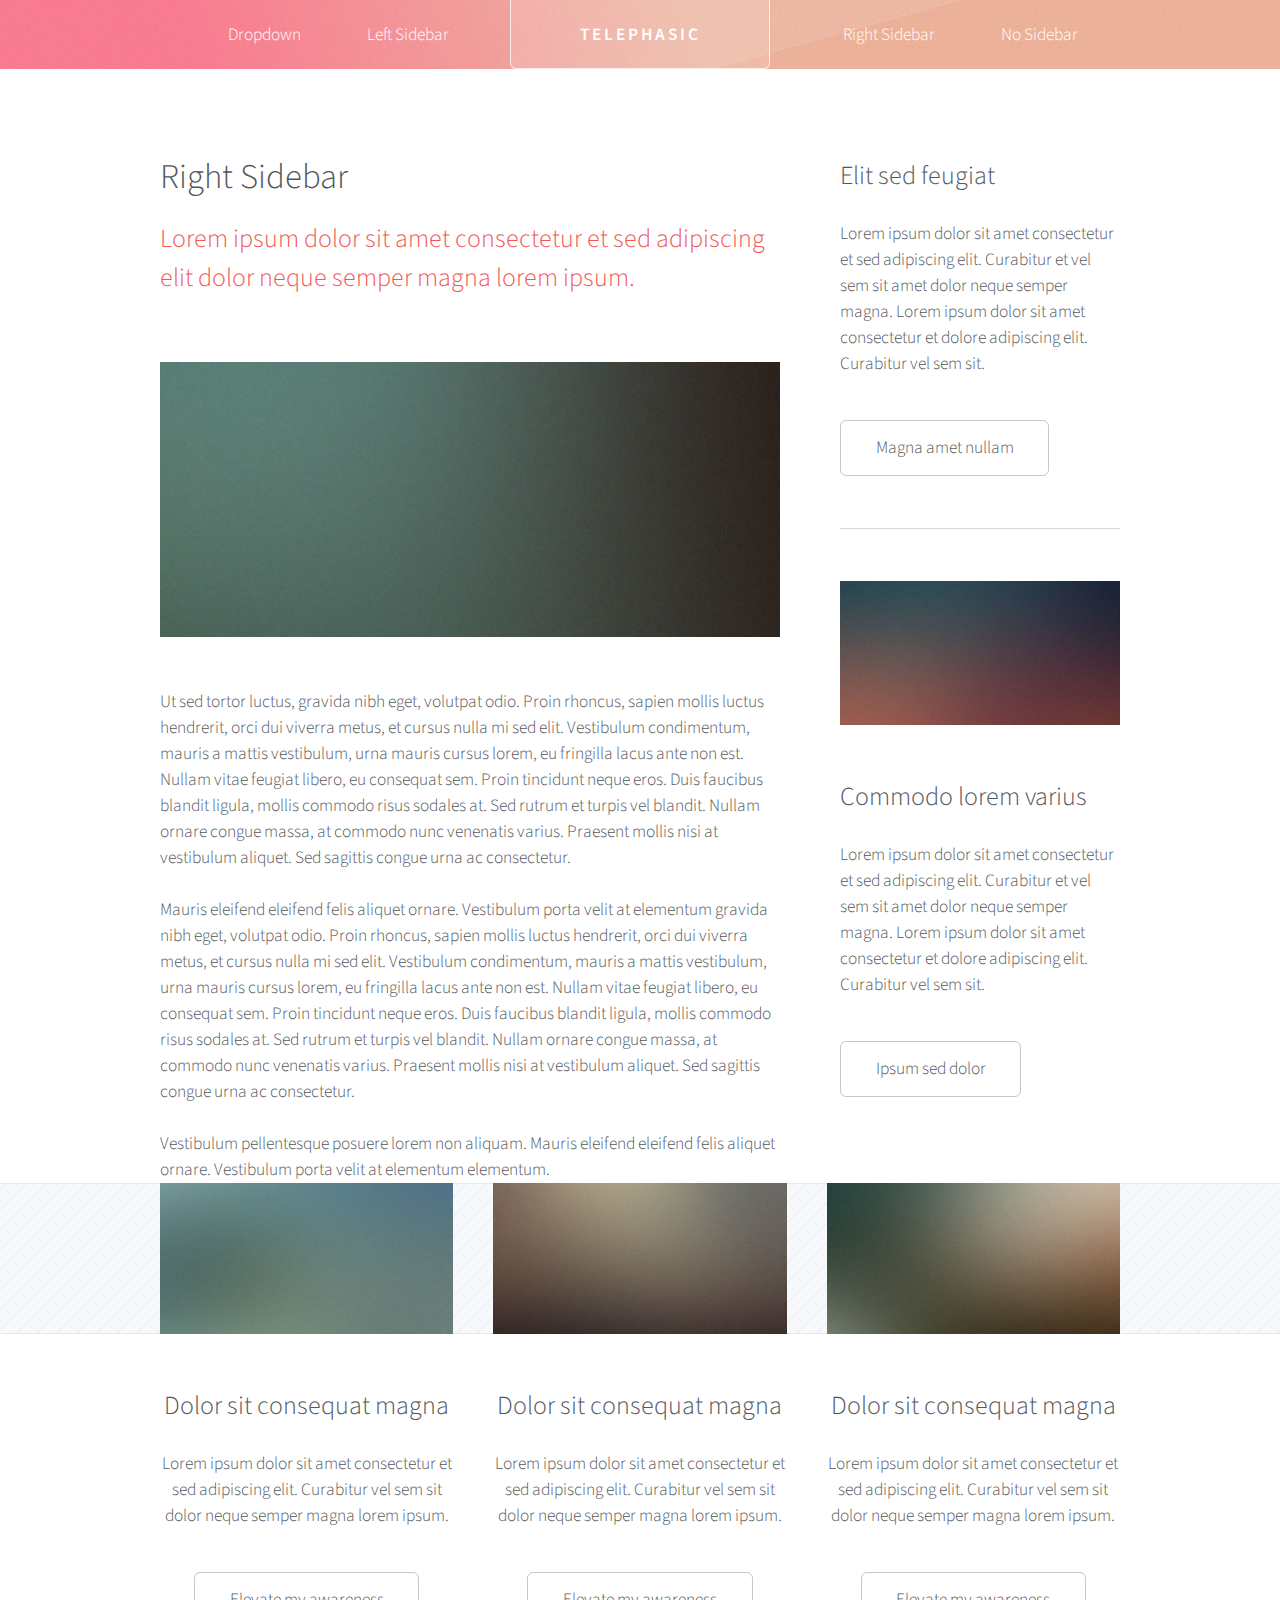
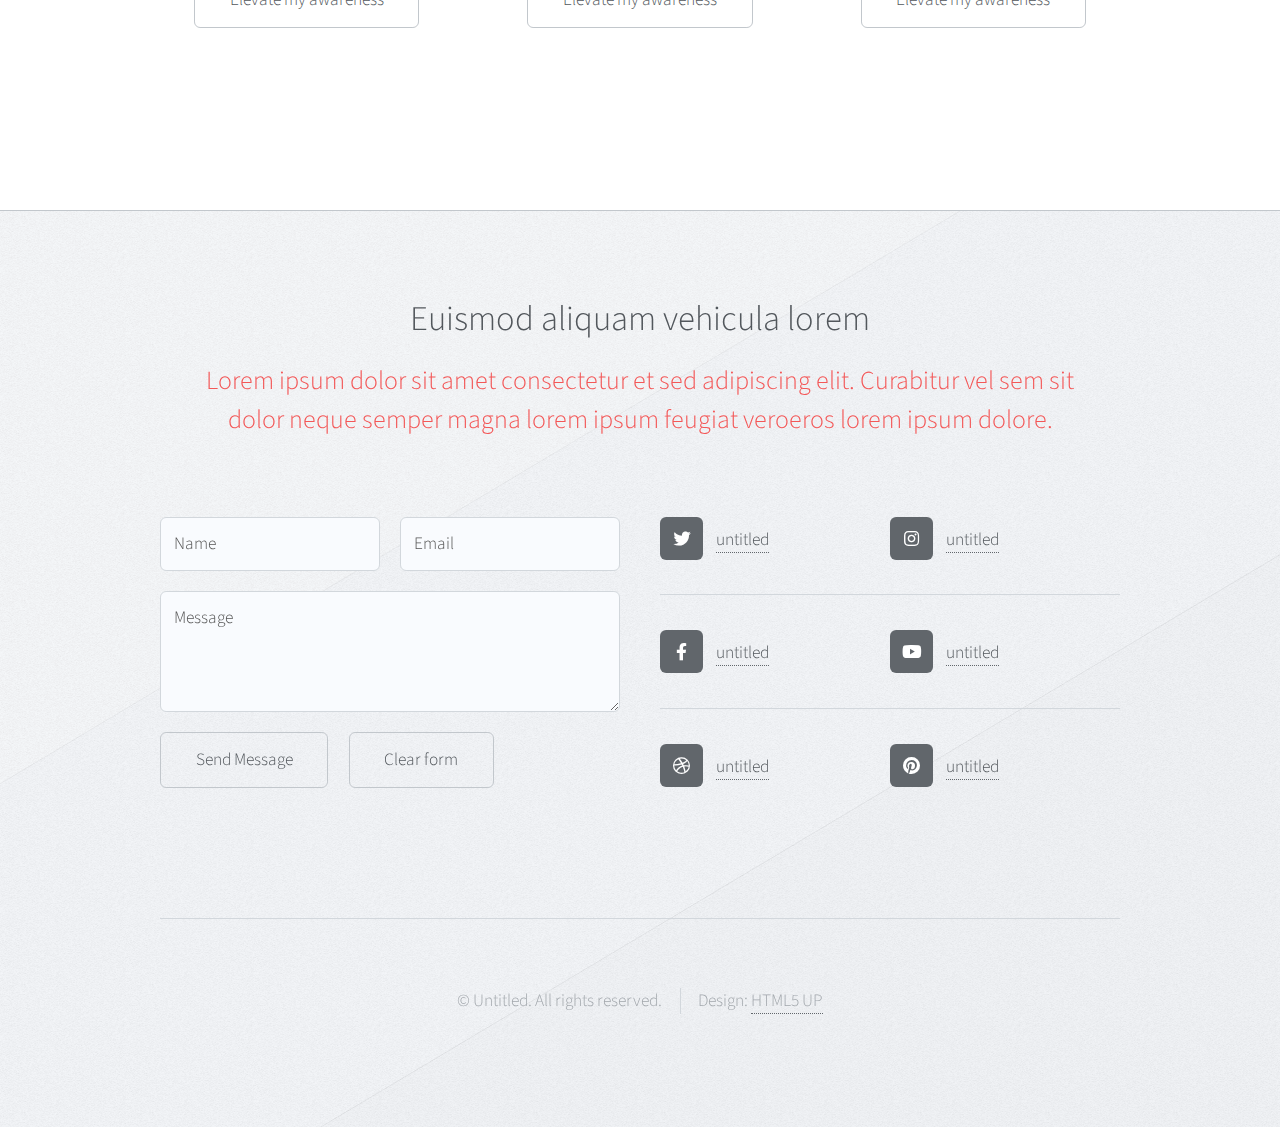
<file: right-sidebar.html>
<!DOCTYPE HTML>
<!--
	
-->
<html>
	<head>
		<title>Telephasic by HTML5 UP</title>
		<meta charset="utf-8" />
		<meta name="viewport" content="width=device-width, initial-scale=1, user-scalable=no" />
		<link rel="stylesheet" href="assets/css/main.css" />
	</head>
	<body class="right-sidebar is-preload">
		<div id="page-wrapper">

			<!-- Header -->
				<div id="header-wrapper">
					<div id="header" class="container">

						<!-- Logo -->
							<h1 id="logo"><a href="index.html">Telephasic</a></h1>

						<!-- Nav -->
							<nav id="nav">
								<ul>
									<li>
										<a href="#">Dropdown</a>
										<ul>
											<li><a href="#">Lorem ipsum dolor</a></li>
											<li><a href="#">Magna phasellus</a></li>
											<li><a href="#">Etiam dolore nisl</a></li>
											<li>
												<a href="#">Phasellus consequat</a>
												<ul>
													<li><a href="#">Lorem ipsum dolor</a></li>
													<li><a href="#">Phasellus consequat</a></li>
													<li><a href="#">Magna phasellus</a></li>
													<li><a href="#">Etiam dolore nisl</a></li>
												</ul>
											</li>
											<li><a href="#">Veroeros feugiat</a></li>
										</ul>
									</li>
									<li><a href="left-sidebar.html">Left Sidebar</a></li>
									<li class="break"><a href="right-sidebar.html">Right Sidebar</a></li>
									<li><a href="no-sidebar.html">No Sidebar</a></li>
								</ul>
							</nav>

					</div>
				</div>

			<!-- Main -->
				<div class="wrapper">
					<div class="container" id="main">
						<div class="row gtr-150">
							<div class="col-8 col-12-narrower">

								<!-- Content -->
									<article id="content">
										<header>
											<h2>Right Sidebar</h2>
											<p>Lorem ipsum dolor sit amet consectetur et sed adipiscing elit
											dolor neque semper magna lorem ipsum.</p>
										</header>
										<a href="#" class="image featured"><img src="images/pic01.jpg" alt="" /></a>
										<p>Ut sed tortor luctus, gravida nibh eget, volutpat odio. Proin rhoncus, sapien
										mollis luctus hendrerit, orci dui viverra metus, et cursus nulla mi sed elit. Vestibulum
										condimentum, mauris a mattis vestibulum, urna mauris cursus lorem, eu fringilla lacus
										ante non est. Nullam vitae feugiat libero, eu consequat sem. Proin tincidunt neque
										eros. Duis faucibus blandit ligula, mollis commodo risus sodales at. Sed rutrum et
										turpis vel blandit. Nullam ornare congue massa, at commodo nunc venenatis varius.
										Praesent mollis nisi at vestibulum aliquet. Sed sagittis congue urna ac consectetur.</p>
										<p>Mauris eleifend eleifend felis aliquet ornare. Vestibulum porta velit at elementum
										gravida nibh eget, volutpat odio. Proin rhoncus, sapien
										mollis luctus hendrerit, orci dui viverra metus, et cursus nulla mi sed elit. Vestibulum
										condimentum, mauris a mattis vestibulum, urna mauris cursus lorem, eu fringilla lacus
										ante non est. Nullam vitae feugiat libero, eu consequat sem. Proin tincidunt neque
										eros. Duis faucibus blandit ligula, mollis commodo risus sodales at. Sed rutrum et
										turpis vel blandit. Nullam ornare congue massa, at commodo nunc venenatis varius.
										Praesent mollis nisi at vestibulum aliquet. Sed sagittis congue urna ac consectetur.</p>
										<p>Vestibulum pellentesque posuere lorem non aliquam. Mauris eleifend eleifend
										felis aliquet ornare. Vestibulum porta velit at elementum elementum.</p>
									</article>

							</div>
							<div class="col-4 col-12-narrower">

								<!-- Sidebar -->
									<section id="sidebar">
										<section>
											<header>
												<h3>Elit sed feugiat</h3>
											</header>
											<p>Lorem ipsum dolor sit amet consectetur et sed adipiscing elit. Curabitur et vel
											sem sit amet dolor neque semper magna. Lorem ipsum dolor sit amet consectetur et dolore
											adipiscing elit. Curabitur vel sem sit.</p>
											<ul class="actions">
												<li><a href="#" class="button">Magna amet nullam</a></li>
											</ul>
										</section>
										<section>
											<a href="#" class="image featured"><img src="images/pic07.jpg" alt="" /></a>
											<header>
												<h3>Commodo lorem varius</h3>
											</header>
											<p>Lorem ipsum dolor sit amet consectetur et sed adipiscing elit. Curabitur et vel
											sem sit amet dolor neque semper magna. Lorem ipsum dolor sit amet consectetur et dolore
											adipiscing elit. Curabitur vel sem sit.</p>
											<ul class="actions">
												<li><a href="#" class="button">Ipsum sed dolor</a></li>
											</ul>
										</section>
									</section>

							</div>
						</div>
						<div class="row features">
							<section class="col-4 col-12-narrower feature">
								<div class="image-wrapper first">
									<a href="#" class="image featured"><img src="images/pic03.jpg" alt="" /></a>
								</div>
								<header>
									<h3>Dolor sit consequat magna</h3>
								</header>
								<p>Lorem ipsum dolor sit amet consectetur et sed adipiscing elit. Curabitur
								vel sem sit dolor neque semper magna lorem ipsum.</p>
								<ul class="actions">
									<li><a href="#" class="button">Elevate my awareness</a></li>
								</ul>
							</section>
							<section class="col-4 col-12-narrower feature">
								<div class="image-wrapper">
									<a href="#" class="image featured"><img src="images/pic04.jpg" alt="" /></a>
								</div>
								<header>
									<h3>Dolor sit consequat magna</h3>
								</header>
								<p>Lorem ipsum dolor sit amet consectetur et sed adipiscing elit. Curabitur
								vel sem sit dolor neque semper magna lorem ipsum.</p>
								<ul class="actions">
									<li><a href="#" class="button">Elevate my awareness</a></li>
								</ul>
							</section>
							<section class="col-4 col-12-narrower feature">
								<div class="image-wrapper">
									<a href="#" class="image featured"><img src="images/pic05.jpg" alt="" /></a>
								</div>
								<header>
									<h3>Dolor sit consequat magna</h3>
								</header>
								<p>Lorem ipsum dolor sit amet consectetur et sed adipiscing elit. Curabitur
								vel sem sit dolor neque semper magna lorem ipsum.</p>
								<ul class="actions">
									<li><a href="#" class="button">Elevate my awareness</a></li>
								</ul>
							</section>
						</div>
					</div>
				</div>

			<!-- Footer -->
				<div id="footer-wrapper">
					<div id="footer" class="container">
						<header class="major">
							<h2>Euismod aliquam vehicula lorem</h2>
							<p>Lorem ipsum dolor sit amet consectetur et sed adipiscing elit. Curabitur vel sem sit<br />
							dolor neque semper magna lorem ipsum feugiat veroeros lorem ipsum dolore.</p>
						</header>
						<div class="row">
							<section class="col-6 col-12-narrower">
								<form method="post" action="#">
									<div class="row gtr-50">
										<div class="col-6 col-12-mobile">
											<input name="name" placeholder="Name" type="text" />
										</div>
										<div class="col-6 col-12-mobile">
											<input name="email" placeholder="Email" type="text" />
										</div>
										<div class="col-12">
											<textarea name="message" placeholder="Message"></textarea>
										</div>
										<div class="col-12">
											<ul class="actions">
												<li><input type="submit" value="Send Message" /></li>
												<li><input type="reset" value="Clear form" /></li>
											</ul>
										</div>
									</div>
								</form>
							</section>
							<section class="col-6 col-12-narrower">
								<div class="row gtr-0">
									<ul class="divided icons col-6 col-12-mobile">
										<li class="icon brands fa-twitter"><a href="#"><span class="extra">twitter.com/</span>untitled</a></li>
										<li class="icon brands fa-facebook-f"><a href="#"><span class="extra">facebook.com/</span>untitled</a></li>
										<li class="icon brands fa-dribbble"><a href="#"><span class="extra">dribbble.com/</span>untitled</a></li>
									</ul>
									<ul class="divided icons col-6 col-12-mobile">
										<li class="icon brands fa-instagram"><a href="#"><span class="extra">instagram.com/</span>untitled</a></li>
										<li class="icon brands fa-youtube"><a href="#"><span class="extra">youtube.com/</span>untitled</a></li>
										<li class="icon brands fa-pinterest"><a href="#"><span class="extra">pinterest.com/</span>untitled</a></li>
									</ul>
								</div>
							</section>
						</div>
					</div>
					<div id="copyright" class="container">
						<ul class="menu">
							<li>&copy; Untitled. All rights reserved.</li><li>Design: <a href="">HTML5 UP</a></li>
						</ul>
					</div>
				</div>

		</div>

		<!-- Scripts -->
			<script src="assets/js/jquery.min.js"></script>
			<script src="assets/js/jquery.dropotron.min.js"></script>
			<script src="assets/js/browser.min.js"></script>
			<script src="assets/js/breakpoints.min.js"></script>
			<script src="assets/js/util.js"></script>
			<script src="assets/js/main.js"></script>

	</body>
</html>
</file>
<file: assets/css/main.css>
@import url("fontawesome-all.min.css");
@import url("https://fonts.googleapis.com/css?family=Source+Sans+Pro:300,300italic,400,400italic,600");

/*
	
*/

html, body, div, span, applet, object,
iframe, h1, h2, h3, h4, h5, h6, p, blockquote,
pre, a, abbr, acronym, address, big, cite,
code, del, dfn, em, img, ins, kbd, q, s, samp,
small, strike, strong, sub, sup, tt, var, b,
u, i, center, dl, dt, dd, ol, ul, li, fieldset,
form, label, legend, table, caption, tbody,
tfoot, thead, tr, th, td, article, aside,
canvas, details, embed, figure, figcaption,
footer, header, hgroup, menu, nav, output, ruby,
section, summary, time, mark, audio, video {
	margin: 0;
	padding: 0;
	border: 0;
	font-size: 100%;
	font: inherit;
	vertical-align: baseline;}

article, aside, details, figcaption, figure,
footer, header, hgroup, menu, nav, section {
	display: block;}

body {
	line-height: 1;
}

ol, ul {
	list-style: none;
}

blockquote, q {
	quotes: none;
}

	blockquote:before, blockquote:after, q:before, q:after {
		content: '';
		content: none;
	}

table {
	border-collapse: collapse;
	border-spacing: 0;
}

body {
	-webkit-text-size-adjust: none;
}

mark {
	background-color: transparent;
	color: inherit;
}

input::-moz-focus-inner {
	border: 0;
	padding: 0;
}

input, select, textarea {
	-moz-appearance: none;
	-webkit-appearance: none;
	-ms-appearance: none;
	appearance: none;
}

/* Basic */

	@-ms-viewport {
		width: device-width;
	}

	html {
		box-sizing: border-box;
	}

	*, *:before, *:after {
		box-sizing: inherit;
	}

	body {
		background: #f5f7fa;
		font-family: 'Source Sans Pro', sans-serif;
		font-weight: 300;
		color: #52575c;
		line-height: 1.75em;
		font-size: 14pt;
	}

		body.is-preload *, body.is-preload *:before, body.is-preload *:after {
			-moz-animation: none !important;
			-webkit-animation: none !important;
			-ms-animation: none !important;
			animation: none !important;
			-moz-transition: none !important;
			-webkit-transition: none !important;
			-ms-transition: none !important;
			transition: none !important;
		}

	input, textarea, select {
		font-family: 'Source Sans Pro', sans-serif;
		font-weight: 300;
		color: #52575c;
		line-height: 1.75em;
		font-size: 15pt;
	}

	h1, h2, h3, h4, h5, h6 {
		font-weight: 300;
		color: #52575c;
	}

	h1 a, h2 a, h3 a, h4 a, h5 a, h6 a {
		color: inherit;
		text-decoration: none;
	}

	h2 {
		font-size: 2em;
		line-height: 1.25em;
	}

	h3 {
		font-size: 1.5em;
		line-height: 1.5em;
	}

	a {
		-moz-transition: color 0.25s ease-in-out, border-color 0.25s ease-in-out, background-color 0.25s ease-in-out;
		-webkit-transition: color 0.25s ease-in-out, border-color 0.25s ease-in-out, background-color 0.25s ease-in-out;
		-ms-transition: color 0.25s ease-in-out, border-color 0.25s ease-in-out, background-color 0.25s ease-in-out;
		transition: color 0.25s ease-in-out, border-color 0.25s ease-in-out, background-color 0.25s ease-in-out;
		color: inherit;
		text-decoration: none;
		border-bottom: dotted 1px #62676c;
	}

		a:hover {
			color: #f35858;
			border-bottom-color: rgba(255, 255, 255, 0);
		}

	strong, b {
		font-weight: 400;
		color: #42474c;
	}

	em, i {
		font-style: italic;
	}

	sub {
		position: relative;
		top: 0.5em;
		font-size: 0.8em;
	}

	sup {
		position: relative;
		top: -0.5em;
		font-size: 0.8em;
	}

	hr {
		border: 0;
		border-top: solid 1px #c2c7cc;
	}

	blockquote {
		border-left: solid 0.5em #c2c7cc;
		padding: 1em 0 1em 2em;
		font-style: italic;
	}

	p, ul, ol, dl, table {
		margin-bottom: 1.5em;
	}

	br.clear {
		clear: both;
	}

	.features {
		margin-bottom: 1.5em;
	}

	.feature {
		text-align: center;
	}

/* Sections/Article */

	section, article {
		margin-bottom: 3em;
	}

	section > :last-child,
	article > :last-child,
	section:last-child,
	article:last-child {
		margin-bottom: 0;
	}

	.row > section, .row > article {
		margin-bottom: 0;
	}

	header {
		margin-bottom: 1.5em;
	}

		header > p {
			display: block;
			color: #f35858;
			padding: 0.75em 0 1em 0;
			font-size: 1.5em;
			line-height: 1.5em;
		}

		header.major {
			text-align: center;
		}

/* Container */

	.container {
		margin: 0 auto;
		max-width: 100%;
		width: 1200px;
	}

		@media screen and (max-width: 1280px) {

			.container {
				width: 960px;
			}

		}

		@media screen and (max-width: 1080px) {

			.container {
				width: 100%;
			}

		}

		@media screen and (max-width: 820px) {

			.container {
				width: 100%;
			}

		}

		@media screen and (max-width: 736px) {

			.container {
				width: 100%;
			}

		}

		@media screen and (max-width: 480px) {

			.container {
				width: 100%;
			}

		}

/* Row */

	.row {
		display: flex;
		flex-wrap: wrap;
		box-sizing: border-box;
		align-items: stretch;
	}

		.row > * {
			box-sizing: border-box;
		}

		.row.gtr-uniform > * > :last-child {
			margin-bottom: 0;
		}

		.row.aln-left {
			justify-content: flex-start;
		}

		.row.aln-center {
			justify-content: center;
		}

		.row.aln-right {
			justify-content: flex-end;
		}

		.row.aln-top {
			align-items: flex-start;
		}

		.row.aln-middle {
			align-items: center;
		}

		.row.aln-bottom {
			align-items: flex-end;
		}

		.row > .imp {
			order: -1;
		}

		.row > .col-1 {
			width: 8.33333%;
		}

		.row > .off-1 {
			margin-left: 8.33333%;
		}

		.row > .col-2 {
			width: 16.66667%;
		}

		.row > .off-2 {
			margin-left: 16.66667%;
		}

		.row > .col-3 {
			width: 25%;
		}

		.row > .off-3 {
			margin-left: 25%;
		}

		.row > .col-4 {
			width: 33.33333%;
		}

		.row > .off-4 {
			margin-left: 33.33333%;
		}

		.row > .col-5 {
			width: 41.66667%;
		}

		.row > .off-5 {
			margin-left: 41.66667%;
		}

		.row > .col-6 {
			width: 50%;
		}

		.row > .off-6 {
			margin-left: 50%;
		}

		.row > .col-7 {
			width: 58.33333%;
		}

		.row > .off-7 {
			margin-left: 58.33333%;
		}

		.row > .col-8 {
			width: 66.66667%;
		}

		.row > .off-8 {
			margin-left: 66.66667%;
		}

		.row > .col-9 {
			width: 75%;
		}

		.row > .off-9 {
			margin-left: 75%;
		}

		.row > .col-10 {
			width: 83.33333%;
		}

		.row > .off-10 {
			margin-left: 83.33333%;
		}

		.row > .col-11 {
			width: 91.66667%;
		}

		.row > .off-11 {
			margin-left: 91.66667%;
		}

		.row > .col-12 {
			width: 100%;
		}

		.row > .off-12 {
			margin-left: 100%;
		}

		.row.gtr-0 {
			margin-top: 0px;
			margin-left: 0px;
		}

			.row.gtr-0 > * {
				padding: 0px 0 0 0px;
			}

			.row.gtr-0.gtr-uniform {
				margin-top: 0px;
			}

				.row.gtr-0.gtr-uniform > * {
					padding-top: 0px;
				}

		.row.gtr-25 {
			margin-top: -12.5px;
			margin-left: -12.5px;
		}

			.row.gtr-25 > * {
				padding: 12.5px 0 0 12.5px;
			}

			.row.gtr-25.gtr-uniform {
				margin-top: -12.5px;
			}

				.row.gtr-25.gtr-uniform > * {
					padding-top: 12.5px;
				}

		.row.gtr-50 {
			margin-top: -25px;
			margin-left: -25px;
		}

			.row.gtr-50 > * {
				padding: 25px 0 0 25px;
			}

			.row.gtr-50.gtr-uniform {
				margin-top: -25px;
			}

				.row.gtr-50.gtr-uniform > * {
					padding-top: 25px;
				}

		.row {
			margin-top: -50px;
			margin-left: -50px;
		}

			.row > * {
				padding: 50px 0 0 50px;
			}

			.row.gtr-uniform {
				margin-top: -50px;
			}

				.row.gtr-uniform > * {
					padding-top: 50px;
				}

		.row.gtr-150 {
			margin-top: -75px;
			margin-left: -75px;
		}

			.row.gtr-150 > * {
				padding: 75px 0 0 75px;
			}

			.row.gtr-150.gtr-uniform {
				margin-top: -75px;
			}

				.row.gtr-150.gtr-uniform > * {
					padding-top: 75px;
				}

		.row.gtr-200 {
			margin-top: -100px;
			margin-left: -100px;
		}

			.row.gtr-200 > * {
				padding: 100px 0 0 100px;
			}

			.row.gtr-200.gtr-uniform {
				margin-top: -100px;
			}

				.row.gtr-200.gtr-uniform > * {
					padding-top: 100px;
				}

		@media screen and (max-width: 1280px) {

			.row {
				display: flex;
				flex-wrap: wrap;
				box-sizing: border-box;
				align-items: stretch;
			}

				.row > * {
					box-sizing: border-box;
				}

				.row.gtr-uniform > * > :last-child {
					margin-bottom: 0;
				}

				.row.aln-left {
					justify-content: flex-start;
				}

				.row.aln-center {
					justify-content: center;
				}

				.row.aln-right {
					justify-content: flex-end;
				}

				.row.aln-top {
					align-items: flex-start;
				}

				.row.aln-middle {
					align-items: center;
				}

				.row.aln-bottom {
					align-items: flex-end;
				}

				.row > .imp-normal {
					order: -1;
				}

				.row > .col-1-normal {
					width: 8.33333%;
				}

				.row > .off-1-normal {
					margin-left: 8.33333%;
				}

				.row > .col-2-normal {
					width: 16.66667%;
				}

				.row > .off-2-normal {
					margin-left: 16.66667%;
				}

				.row > .col-3-normal {
					width: 25%;
				}

				.row > .off-3-normal {
					margin-left: 25%;
				}

				.row > .col-4-normal {
					width: 33.33333%;
				}

				.row > .off-4-normal {
					margin-left: 33.33333%;
				}

				.row > .col-5-normal {
					width: 41.66667%;
				}

				.row > .off-5-normal {
					margin-left: 41.66667%;
				}

				.row > .col-6-normal {
					width: 50%;
				}

				.row > .off-6-normal {
					margin-left: 50%;
				}

				.row > .col-7-normal {
					width: 58.33333%;
				}

				.row > .off-7-normal {
					margin-left: 58.33333%;
				}

				.row > .col-8-normal {
					width: 66.66667%;
				}

				.row > .off-8-normal {
					margin-left: 66.66667%;
				}

				.row > .col-9-normal {
					width: 75%;
				}

				.row > .off-9-normal {
					margin-left: 75%;
				}

				.row > .col-10-normal {
					width: 83.33333%;
				}

				.row > .off-10-normal {
					margin-left: 83.33333%;
				}

				.row > .col-11-normal {
					width: 91.66667%;
				}

				.row > .off-11-normal {
					margin-left: 91.66667%;
				}

				.row > .col-12-normal {
					width: 100%;
				}

				.row > .off-12-normal {
					margin-left: 100%;
				}

				.row.gtr-0 {
					margin-top: 0px;
					margin-left: 0px;
				}

					.row.gtr-0 > * {
						padding: 0px 0 0 0px;
					}

					.row.gtr-0.gtr-uniform {
						margin-top: 0px;
					}

						.row.gtr-0.gtr-uniform > * {
							padding-top: 0px;
						}

				.row.gtr-25 {
					margin-top: -10px;
					margin-left: -10px;
				}

					.row.gtr-25 > * {
						padding: 10px 0 0 10px;
					}

					.row.gtr-25.gtr-uniform {
						margin-top: -10px;
					}

						.row.gtr-25.gtr-uniform > * {
							padding-top: 10px;
						}

				.row.gtr-50 {
					margin-top: -20px;
					margin-left: -20px;
				}

					.row.gtr-50 > * {
						padding: 20px 0 0 20px;
					}

					.row.gtr-50.gtr-uniform {
						margin-top: -20px;
					}

						.row.gtr-50.gtr-uniform > * {
							padding-top: 20px;
						}

				.row {
					margin-top: -40px;
					margin-left: -40px;
				}

					.row > * {
						padding: 40px 0 0 40px;
					}

					.row.gtr-uniform {
						margin-top: -40px;
					}

						.row.gtr-uniform > * {
							padding-top: 40px;
						}

				.row.gtr-150 {
					margin-top: -60px;
					margin-left: -60px;
				}

					.row.gtr-150 > * {
						padding: 60px 0 0 60px;
					}

					.row.gtr-150.gtr-uniform {
						margin-top: -60px;
					}

						.row.gtr-150.gtr-uniform > * {
							padding-top: 60px;
						}

				.row.gtr-200 {
					margin-top: -80px;
					margin-left: -80px;
				}

					.row.gtr-200 > * {
						padding: 80px 0 0 80px;
					}

					.row.gtr-200.gtr-uniform {
						margin-top: -80px;
					}

						.row.gtr-200.gtr-uniform > * {
							padding-top: 80px;
						}

		}

		@media screen and (max-width: 1080px) {

			.row {
				display: flex;
				flex-wrap: wrap;
				box-sizing: border-box;
				align-items: stretch;
			}

				.row > * {
					box-sizing: border-box;
				}

				.row.gtr-uniform > * > :last-child {
					margin-bottom: 0;
				}

				.row.aln-left {
					justify-content: flex-start;
				}

				.row.aln-center {
					justify-content: center;
				}

				.row.aln-right {
					justify-content: flex-end;
				}

				.row.aln-top {
					align-items: flex-start;
				}

				.row.aln-middle {
					align-items: center;
				}

				.row.aln-bottom {
					align-items: flex-end;
				}

				.row > .imp-narrow {
					order: -1;
				}

				.row > .col-1-narrow {
					width: 8.33333%;
				}

				.row > .off-1-narrow {
					margin-left: 8.33333%;
				}

				.row > .col-2-narrow {
					width: 16.66667%;
				}

				.row > .off-2-narrow {
					margin-left: 16.66667%;
				}

				.row > .col-3-narrow {
					width: 25%;
				}

				.row > .off-3-narrow {
					margin-left: 25%;
				}

				.row > .col-4-narrow {
					width: 33.33333%;
				}

				.row > .off-4-narrow {
					margin-left: 33.33333%;
				}

				.row > .col-5-narrow {
					width: 41.66667%;
				}

				.row > .off-5-narrow {
					margin-left: 41.66667%;
				}

				.row > .col-6-narrow {
					width: 50%;
				}

				.row > .off-6-narrow {
					margin-left: 50%;
				}

				.row > .col-7-narrow {
					width: 58.33333%;
				}

				.row > .off-7-narrow {
					margin-left: 58.33333%;
				}

				.row > .col-8-narrow {
					width: 66.66667%;
				}

				.row > .off-8-narrow {
					margin-left: 66.66667%;
				}

				.row > .col-9-narrow {
					width: 75%;
				}

				.row > .off-9-narrow {
					margin-left: 75%;
				}

				.row > .col-10-narrow {
					width: 83.33333%;
				}

				.row > .off-10-narrow {
					margin-left: 83.33333%;
				}

				.row > .col-11-narrow {
					width: 91.66667%;
				}

				.row > .off-11-narrow {
					margin-left: 91.66667%;
				}

				.row > .col-12-narrow {
					width: 100%;
				}

				.row > .off-12-narrow {
					margin-left: 100%;
				}

				.row.gtr-0 {
					margin-top: 0px;
					margin-left: 0px;
				}

					.row.gtr-0 > * {
						padding: 0px 0 0 0px;
					}

					.row.gtr-0.gtr-uniform {
						margin-top: 0px;
					}

						.row.gtr-0.gtr-uniform > * {
							padding-top: 0px;
						}

				.row.gtr-25 {
					margin-top: -10px;
					margin-left: -10px;
				}

					.row.gtr-25 > * {
						padding: 10px 0 0 10px;
					}

					.row.gtr-25.gtr-uniform {
						margin-top: -10px;
					}

						.row.gtr-25.gtr-uniform > * {
							padding-top: 10px;
						}

				.row.gtr-50 {
					margin-top: -20px;
					margin-left: -20px;
				}

					.row.gtr-50 > * {
						padding: 20px 0 0 20px;
					}

					.row.gtr-50.gtr-uniform {
						margin-top: -20px;
					}

						.row.gtr-50.gtr-uniform > * {
							padding-top: 20px;
						}

				.row {
					margin-top: -40px;
					margin-left: -40px;
				}

					.row > * {
						padding: 40px 0 0 40px;
					}

					.row.gtr-uniform {
						margin-top: -40px;
					}

						.row.gtr-uniform > * {
							padding-top: 40px;
						}

				.row.gtr-150 {
					margin-top: -60px;
					margin-left: -60px;
				}

					.row.gtr-150 > * {
						padding: 60px 0 0 60px;
					}

					.row.gtr-150.gtr-uniform {
						margin-top: -60px;
					}

						.row.gtr-150.gtr-uniform > * {
							padding-top: 60px;
						}

				.row.gtr-200 {
					margin-top: -80px;
					margin-left: -80px;
				}

					.row.gtr-200 > * {
						padding: 80px 0 0 80px;
					}

					.row.gtr-200.gtr-uniform {
						margin-top: -80px;
					}

						.row.gtr-200.gtr-uniform > * {
							padding-top: 80px;
						}

		}

		@media screen and (max-width: 820px) {

			.row {
				display: flex;
				flex-wrap: wrap;
				box-sizing: border-box;
				align-items: stretch;
			}

				.row > * {
					box-sizing: border-box;
				}

				.row.gtr-uniform > * > :last-child {
					margin-bottom: 0;
				}

				.row.aln-left {
					justify-content: flex-start;
				}

				.row.aln-center {
					justify-content: center;
				}

				.row.aln-right {
					justify-content: flex-end;
				}

				.row.aln-top {
					align-items: flex-start;
				}

				.row.aln-middle {
					align-items: center;
				}

				.row.aln-bottom {
					align-items: flex-end;
				}

				.row > .imp-narrower {
					order: -1;
				}

				.row > .col-1-narrower {
					width: 8.33333%;
				}

				.row > .off-1-narrower {
					margin-left: 8.33333%;
				}

				.row > .col-2-narrower {
					width: 16.66667%;
				}

				.row > .off-2-narrower {
					margin-left: 16.66667%;
				}

				.row > .col-3-narrower {
					width: 25%;
				}

				.row > .off-3-narrower {
					margin-left: 25%;
				}

				.row > .col-4-narrower {
					width: 33.33333%;
				}

				.row > .off-4-narrower {
					margin-left: 33.33333%;
				}

				.row > .col-5-narrower {
					width: 41.66667%;
				}

				.row > .off-5-narrower {
					margin-left: 41.66667%;
				}

				.row > .col-6-narrower {
					width: 50%;
				}

				.row > .off-6-narrower {
					margin-left: 50%;
				}

				.row > .col-7-narrower {
					width: 58.33333%;
				}

				.row > .off-7-narrower {
					margin-left: 58.33333%;
				}

				.row > .col-8-narrower {
					width: 66.66667%;
				}

				.row > .off-8-narrower {
					margin-left: 66.66667%;
				}

				.row > .col-9-narrower {
					width: 75%;
				}

				.row > .off-9-narrower {
					margin-left: 75%;
				}

				.row > .col-10-narrower {
					width: 83.33333%;
				}

				.row > .off-10-narrower {
					margin-left: 83.33333%;
				}

				.row > .col-11-narrower {
					width: 91.66667%;
				}

				.row > .off-11-narrower {
					margin-left: 91.66667%;
				}

				.row > .col-12-narrower {
					width: 100%;
				}

				.row > .off-12-narrower {
					margin-left: 100%;
				}

				.row.gtr-0 {
					margin-top: 0px;
					margin-left: 0px;
				}

					.row.gtr-0 > * {
						padding: 0px 0 0 0px;
					}

					.row.gtr-0.gtr-uniform {
						margin-top: 0px;
					}

						.row.gtr-0.gtr-uniform > * {
							padding-top: 0px;
						}

				.row.gtr-25 {
					margin-top: -7.5px;
					margin-left: -7.5px;
				}

					.row.gtr-25 > * {
						padding: 7.5px 0 0 7.5px;
					}

					.row.gtr-25.gtr-uniform {
						margin-top: -7.5px;
					}

						.row.gtr-25.gtr-uniform > * {
							padding-top: 7.5px;
						}

				.row.gtr-50 {
					margin-top: -15px;
					margin-left: -15px;
				}

					.row.gtr-50 > * {
						padding: 15px 0 0 15px;
					}

					.row.gtr-50.gtr-uniform {
						margin-top: -15px;
					}

						.row.gtr-50.gtr-uniform > * {
							padding-top: 15px;
						}

				.row {
					margin-top: -30px;
					margin-left: -30px;
				}

					.row > * {
						padding: 30px 0 0 30px;
					}

					.row.gtr-uniform {
						margin-top: -30px;
					}

						.row.gtr-uniform > * {
							padding-top: 30px;
						}

				.row.gtr-150 {
					margin-top: -45px;
					margin-left: -45px;
				}

					.row.gtr-150 > * {
						padding: 45px 0 0 45px;
					}

					.row.gtr-150.gtr-uniform {
						margin-top: -45px;
					}

						.row.gtr-150.gtr-uniform > * {
							padding-top: 45px;
						}

				.row.gtr-200 {
					margin-top: -60px;
					margin-left: -60px;
				}

					.row.gtr-200 > * {
						padding: 60px 0 0 60px;
					}

					.row.gtr-200.gtr-uniform {
						margin-top: -60px;
					}

						.row.gtr-200.gtr-uniform > * {
							padding-top: 60px;
						}

		}

		@media screen and (max-width: 736px) {

			.row {
				display: flex;
				flex-wrap: wrap;
				box-sizing: border-box;
				align-items: stretch;
			}

				.row > * {
					box-sizing: border-box;
				}

				.row.gtr-uniform > * > :last-child {
					margin-bottom: 0;
				}

				.row.aln-left {
					justify-content: flex-start;
				}

				.row.aln-center {
					justify-content: center;
				}

				.row.aln-right {
					justify-content: flex-end;
				}

				.row.aln-top {
					align-items: flex-start;
				}

				.row.aln-middle {
					align-items: center;
				}

				.row.aln-bottom {
					align-items: flex-end;
				}

				.row > .imp-mobile {
					order: -1;
				}

				.row > .col-1-mobile {
					width: 8.33333%;
				}

				.row > .off-1-mobile {
					margin-left: 8.33333%;
				}

				.row > .col-2-mobile {
					width: 16.66667%;
				}

				.row > .off-2-mobile {
					margin-left: 16.66667%;
				}

				.row > .col-3-mobile {
					width: 25%;
				}

				.row > .off-3-mobile {
					margin-left: 25%;
				}

				.row > .col-4-mobile {
					width: 33.33333%;
				}

				.row > .off-4-mobile {
					margin-left: 33.33333%;
				}

				.row > .col-5-mobile {
					width: 41.66667%;
				}

				.row > .off-5-mobile {
					margin-left: 41.66667%;
				}

				.row > .col-6-mobile {
					width: 50%;
				}

				.row > .off-6-mobile {
					margin-left: 50%;
				}

				.row > .col-7-mobile {
					width: 58.33333%;
				}

				.row > .off-7-mobile {
					margin-left: 58.33333%;
				}

				.row > .col-8-mobile {
					width: 66.66667%;
				}

				.row > .off-8-mobile {
					margin-left: 66.66667%;
				}

				.row > .col-9-mobile {
					width: 75%;
				}

				.row > .off-9-mobile {
					margin-left: 75%;
				}

				.row > .col-10-mobile {
					width: 83.33333%;
				}

				.row > .off-10-mobile {
					margin-left: 83.33333%;
				}

				.row > .col-11-mobile {
					width: 91.66667%;
				}

				.row > .off-11-mobile {
					margin-left: 91.66667%;
				}

				.row > .col-12-mobile {
					width: 100%;
				}

				.row > .off-12-mobile {
					margin-left: 100%;
				}

				.row.gtr-0 {
					margin-top: 0px;
					margin-left: 0px;
				}

					.row.gtr-0 > * {
						padding: 0px 0 0 0px;
					}

					.row.gtr-0.gtr-uniform {
						margin-top: 0px;
					}

						.row.gtr-0.gtr-uniform > * {
							padding-top: 0px;
						}

				.row.gtr-25 {
					margin-top: -5px;
					margin-left: -5px;
				}

					.row.gtr-25 > * {
						padding: 5px 0 0 5px;
					}

					.row.gtr-25.gtr-uniform {
						margin-top: -5px;
					}

						.row.gtr-25.gtr-uniform > * {
							padding-top: 5px;
						}

				.row.gtr-50 {
					margin-top: -10px;
					margin-left: -10px;
				}

					.row.gtr-50 > * {
						padding: 10px 0 0 10px;
					}

					.row.gtr-50.gtr-uniform {
						margin-top: -10px;
					}

						.row.gtr-50.gtr-uniform > * {
							padding-top: 10px;
						}

				.row {
					margin-top: -20px;
					margin-left: -20px;
				}

					.row > * {
						padding: 20px 0 0 20px;
					}

					.row.gtr-uniform {
						margin-top: -20px;
					}

						.row.gtr-uniform > * {
							padding-top: 20px;
						}

				.row.gtr-150 {
					margin-top: -30px;
					margin-left: -30px;
				}

					.row.gtr-150 > * {
						padding: 30px 0 0 30px;
					}

					.row.gtr-150.gtr-uniform {
						margin-top: -30px;
					}

						.row.gtr-150.gtr-uniform > * {
							padding-top: 30px;
						}

				.row.gtr-200 {
					margin-top: -40px;
					margin-left: -40px;
				}

					.row.gtr-200 > * {
						padding: 40px 0 0 40px;
					}

					.row.gtr-200.gtr-uniform {
						margin-top: -40px;
					}

						.row.gtr-200.gtr-uniform > * {
							padding-top: 40px;
						}

		}

		@media screen and (max-width: 480px) {

			.row {
				display: flex;
				flex-wrap: wrap;
				box-sizing: border-box;
				align-items: stretch;
			}

				.row > * {
					box-sizing: border-box;
				}

				.row.gtr-uniform > * > :last-child {
					margin-bottom: 0;
				}

				.row.aln-left {
					justify-content: flex-start;
				}

				.row.aln-center {
					justify-content: center;
				}

				.row.aln-right {
					justify-content: flex-end;
				}

				.row.aln-top {
					align-items: flex-start;
				}

				.row.aln-middle {
					align-items: center;
				}

				.row.aln-bottom {
					align-items: flex-end;
				}

				.row > .imp-mobilep {
					order: -1;
				}

				.row > .col-1-mobilep {
					width: 8.33333%;
				}

				.row > .off-1-mobilep {
					margin-left: 8.33333%;
				}

				.row > .col-2-mobilep {
					width: 16.66667%;
				}

				.row > .off-2-mobilep {
					margin-left: 16.66667%;
				}

				.row > .col-3-mobilep {
					width: 25%;
				}

				.row > .off-3-mobilep {
					margin-left: 25%;
				}

				.row > .col-4-mobilep {
					width: 33.33333%;
				}

				.row > .off-4-mobilep {
					margin-left: 33.33333%;
				}

				.row > .col-5-mobilep {
					width: 41.66667%;
				}

				.row > .off-5-mobilep {
					margin-left: 41.66667%;
				}

				.row > .col-6-mobilep {
					width: 50%;
				}

				.row > .off-6-mobilep {
					margin-left: 50%;
				}

				.row > .col-7-mobilep {
					width: 58.33333%;
				}

				.row > .off-7-mobilep {
					margin-left: 58.33333%;
				}

				.row > .col-8-mobilep {
					width: 66.66667%;
				}

				.row > .off-8-mobilep {
					margin-left: 66.66667%;
				}

				.row > .col-9-mobilep {
					width: 75%;
				}

				.row > .off-9-mobilep {
					margin-left: 75%;
				}

				.row > .col-10-mobilep {
					width: 83.33333%;
				}

				.row > .off-10-mobilep {
					margin-left: 83.33333%;
				}

				.row > .col-11-mobilep {
					width: 91.66667%;
				}

				.row > .off-11-mobilep {
					margin-left: 91.66667%;
				}

				.row > .col-12-mobilep {
					width: 100%;
				}

				.row > .off-12-mobilep {
					margin-left: 100%;
				}

				.row.gtr-0 {
					margin-top: 0px;
					margin-left: 0px;
				}

					.row.gtr-0 > * {
						padding: 0px 0 0 0px;
					}

					.row.gtr-0.gtr-uniform {
						margin-top: 0px;
					}

						.row.gtr-0.gtr-uniform > * {
							padding-top: 0px;
						}

				.row.gtr-25 {
					margin-top: -5px;
					margin-left: -5px;
				}

					.row.gtr-25 > * {
						padding: 5px 0 0 5px;
					}

					.row.gtr-25.gtr-uniform {
						margin-top: -5px;
					}

						.row.gtr-25.gtr-uniform > * {
							padding-top: 5px;
						}

				.row.gtr-50 {
					margin-top: -10px;
					margin-left: -10px;
				}

					.row.gtr-50 > * {
						padding: 10px 0 0 10px;
					}

					.row.gtr-50.gtr-uniform {
						margin-top: -10px;
					}

						.row.gtr-50.gtr-uniform > * {
							padding-top: 10px;
						}

				.row {
					margin-top: -20px;
					margin-left: -20px;
				}

					.row > * {
						padding: 20px 0 0 20px;
					}

					.row.gtr-uniform {
						margin-top: -20px;
					}

						.row.gtr-uniform > * {
							padding-top: 20px;
						}

				.row.gtr-150 {
					margin-top: -30px;
					margin-left: -30px;
				}

					.row.gtr-150 > * {
						padding: 30px 0 0 30px;
					}

					.row.gtr-150.gtr-uniform {
						margin-top: -30px;
					}

						.row.gtr-150.gtr-uniform > * {
							padding-top: 30px;
						}

				.row.gtr-200 {
					margin-top: -40px;
					margin-left: -40px;
				}

					.row.gtr-200 > * {
						padding: 40px 0 0 40px;
					}

					.row.gtr-200.gtr-uniform {
						margin-top: -40px;
					}

						.row.gtr-200.gtr-uniform > * {
							padding-top: 40px;
						}

		}

/* Image */

	.image {
		-moz-transition: opacity 0.25s ease-in-out;
		-webkit-transition: opacity 0.25s ease-in-out;
		-ms-transition: opacity 0.25s ease-in-out;
		transition: opacity 0.25s ease-in-out;
		display: inline-block;
		outline: 0;
		border: 0;
	}

		.image img {
			display: block;
			width: 100%;
		}

		.image.fit {
			display: block;
			width: 100%;
		}

		.image.featured {
			display: block;
			width: 100%;
			margin: 0 0 3em 0;
		}

		.image.left {
			float: left;
			margin: 0 2em 2em 0;
		}

		.image.centered {
			display: block;
			margin: 0 0 3em 0;
		}

			.image.centered img {
				margin: 0 auto;
				width: auto;
			}

	a.image:hover {
		opacity: 0.85;
	}

/* List */

	ul {
		list-style: disc;
		padding-left: 1em;
	}

		ul li {
			padding-left: 0.5em;
		}

	ol {
		list-style: decimal;
		padding-left: 1.25em;
	}

		ol li {
			padding-left: 0.25em;
		}

/* Actions */

	ul.actions {
		padding-top: 1em;
		list-style: none;
		padding-left: 0;
	}

		ul.actions.major {
			text-align: center;
		}

		ul.actions li {
			display: inline-block;
			margin-left: 1em;
			padding-left: 0;
		}

			ul.actions li:first-child {
				margin-left: 0;
			}

/* Divided */

	ul.divided {
		list-style: none;
		padding-left: 0;
	}

		ul.divided li {
			border-top: solid 1px #d2d7dc;
			padding-top: 2em;
			margin-top: 2em;
			padding-left: 0;
		}

			ul.divided li:first-child {
				padding-top: 0;
				margin-top: 0;
				border-top: 0;
			}

/* Icons */

	ul.icons {
		list-style: none;
		padding-left: 0;
	}

		ul.icons li {
			padding-left: 0;
		}

			ul.icons li:before {
				display: inline-block;
				color: #fff;
				background: #61666b;
				width: 2.5em;
				height: 2.5em;
				border-radius: 0.35em;
				text-align: center;
				line-height: 2.5em;
				margin-right: 0.75em;
			}

/* Menu */

	ul.menu {
		list-style: none;
		padding-left: 0;
	}

		ul.menu li {
			display: inline-block;
			border-left: solid 1px #d2d7dc;
			padding-left: 1em;
			margin-left: 1em;
		}

			ul.menu li:first-child {
				border-left: 0;
				padding-left: 0;
				margin-left: 0;
			}

/* Form */

	form .actions {
		padding-top: 0;
	}

	form label {
		display: block;
		font-weight: 300;
		color: #52575c;
		margin: 0 0 0.5em 0;
	}

	form input[type="text"],
	form input[type="email"],
	form input[type="password"],
	form select,
	form textarea {
		-moz-transition: background-color 0.25s ease-in-out;
		-webkit-transition: background-color 0.25s ease-in-out;
		-ms-transition: background-color 0.25s ease-in-out;
		transition: background-color 0.25s ease-in-out;
		-webkit-appearance: none;
		display: block;
		background: #f9fbfe;
		border: solid 1px #d2d7dc;
		border-radius: 0.35em;
		width: 100%;
		line-height: 1.5em;
		padding: 0.75em;
	}

		form input[type="text"]:focus,
		form input[type="email"]:focus,
		form input[type="password"]:focus,
		form select:focus,
		form textarea:focus {
			background: #fff;
		}

	form textarea {
		min-height: 7em;
	}

	form ::-webkit-input-placeholder {
		color: #555 !important;
	}

	form :-moz-placeholder {
		color: #555 !important;
	}

	form ::-moz-placeholder {
		color: #555 !important;
	}

	form :-ms-input-placeholder {
		color: #555 !important;
	}

	form ::-moz-focus-inner {
		border: 0;
	}

/* Table */

	table {
		width: 100%;
	}

		table.default {
			width: 100%;
		}

			table.default tbody tr {
				border-top: solid 1px #D2D7DC;
			}

				table.default tbody tr:nth-child(2n+1) {
					background: #f9fbfe;
				}

			table.default td {
				padding: 0.5em 1em 0.5em 1em;
			}

			table.default th {
				text-align: left;
				font-weight: 400;
				padding: 0.5em 1em 0.5em 1em;
			}

			table.default tfoot {
				border-top: solid 1px #D2D7DC;
			}

/* Button */

	input[type="button"],
	input[type="submit"],
	input[type="reset"],
	button,
	.button {
		-moz-transition: color 0.25s ease-in-out, border-color 0.25s ease-in-out, background-color 0.25s ease-in-out;
		-webkit-transition: color 0.25s ease-in-out, border-color 0.25s ease-in-out, background-color 0.25s ease-in-out;
		-ms-transition: color 0.25s ease-in-out, border-color 0.25s ease-in-out, background-color 0.25s ease-in-out;
		transition: color 0.25s ease-in-out, border-color 0.25s ease-in-out, background-color 0.25s ease-in-out;
		display: inline-block;
		color: inherit;
		background: none;
		text-decoration: none;
		border: solid 1px #c2c7cc;
		border-radius: 0.35em;
		padding: 0.8em 2em 0.8em 2em;
		cursor: pointer;
		outline: 0;
	}

		input[type="button"]:hover,
		input[type="submit"]:hover,
		input[type="reset"]:hover,
		button:hover,
		.button:hover {
			color: #f35858;
			border-color: rgba(243, 88, 88, 0.5);
		}

/* Icons */

	.icon {
		text-decoration: none;
		text-decoration: none;
	}

		.icon:before {
			-moz-osx-font-smoothing: grayscale;
			-webkit-font-smoothing: antialiased;
			display: inline-block;
			font-style: normal;
			font-variant: normal;
			text-rendering: auto;
			line-height: 1;
			text-transform: none !important;
			font-family: 'Font Awesome 5 Free';
			font-weight: 400;
		}

		.icon:before {
			line-height: inherit;
		}

		.icon > .label {
			display: none;
		}

		.icon.solid:before {
			font-weight: 900;
		}

		.icon.brands:before {
			font-family: 'Font Awesome 5 Brands';
		}

/* Wrappers */

	.wrapper {
		position: relative;
		background: #fff;
		overflow-x: hidden;
		padding: 6em 0 6em 0;
	}

	.image-wrapper {
		position: relative;
	}

		.image-wrapper .image {
			position: relative;
			z-index: 2;
		}

		.image-wrapper.first:before {
			content: '';
			display: block;
			width: 2000%;
			height: 100%;
			position: absolute;
			left: -1000%;
			top: 0;
			z-index: 1;
			box-shadow: inset 0px 0px 0px 1px #e8e8e8;
			background: #f6f8fb url("images/image-wrapper.svg");
		}

	#header-wrapper {
		position: relative;
		padding: 4em 0 2em 0;
		background-image: url("images/header.svg");
		background-image: url("images/overlay.png"), url("images/header.svg"), -moz-linear-gradient(75deg, #FF7088 15%, #F2B69D 55%);
		background-image: url("images/overlay.png"), url("images/header.svg"), -webkit-linear-gradient(75deg, #FF7088 15%, #F2B69D 55%);
		background-image: url("images/overlay.png"), url("images/header.svg"), -ms-linear-gradient(75deg, #FF7088 15%, #F2B69D 55%);
		background-image: url("images/overlay.png"), url("images/header.svg"), linear-gradient(75deg, #FF7088 15%, #F2B69D 55%);
		background-color: #f08c89;
		background-size: 100% 620%;
		background-size: 128px 128px, 100% 620%, auto;
		background-repeat: repeat, no-repeat, no-repeat;
	}

	.homepage #header-wrapper {
		padding: 10em 0 6em 0;
		background-size: 128px 128px, 100% 100%, auto;
	}

	#promo-wrapper {
		position: relative;
		background-image: url("images/overlay.png"), url("../../images/promo.jpg");
		background-size: 192px 192px, cover;
		background-position: top left, center center;
		color: #fff;
		text-align: center;
		padding: 6em 0 6em 0;
	}

	#footer-wrapper {
		-webkit-transform: translate3d(0, 0, 0);
		position: relative;
		border-top: solid 1px #c2c7cc;
		padding: 6em 0 6em 0;
		background-image: url("images/overlay.png"), url("images/footer.svg");
		background-size: 128px 128px,				100% 100%;
	}

/* Header */

	#logo {
		position: absolute;
		z-index: 1;
		top: 0;
		left: 50%;
		width: 15em;
		margin-left: -7.5em;
	}

		#logo a {
			display: block;
			width: 100%;
			height: 4em;
			line-height: 4em;
			background: rgba(255, 255, 255, 0.15);
			border: solid 1px;
			border-color: #fff;
			border-color: rgba(255, 255, 255, 0.75);
			border-top: 0;
			border-radius: 0 0 0.35em 0.35em;
			color: #fff;
			display: inline-block;
			font-weight: 600;
			letter-spacing: 3px;
			text-align: center;
			text-transform: uppercase;
		}

	#nav {
		text-align: center;
		position: absolute;
		top: 0;
		left: 0;
		width: 100%;
		height: 4em;
		line-height: 4em;
	}

		#nav > ul {
			margin: 0;
		}

			#nav > ul > li {
				display: inline-block;
				margin-left: 1em;
			}

				#nav > ul > li > ul {
					display: none;
				}

				#nav > ul > li > span, #nav > ul > li > a {
					color: #fff;
					text-decoration: none;
					outline: 0;
					border: 0;
					border: solid 1px rgba(255, 255, 255, 0);
					border-radius: 0.35em;
					padding: 0.3em 1em 0.3em 1em;
					-moz-transition: border-color 0.25s ease-in-out, background-color 0.25s ease-in-out;
					-webkit-transition: border-color 0.25s ease-in-out, background-color 0.25s ease-in-out;
					-o-transition: border-color 0.25s ease-in-out, background-color 0.25s ease-in-out;
					-ms-transition: border-color 0.25s ease-in-out, background-color 0.25s ease-in-out;
					transition: border-color 0.25s ease-in-out, background-color 0.25s ease-in-out;
				}

				#nav > ul > li.active > span, #nav > ul > li.active > a {
					border-color: rgba(255, 255, 255, 0.75);
					background-color: rgba(255, 255, 255, 0.15);
					color: #fff;
				}

				#nav > ul > li:first-child {
					margin-left: 0;
				}

				#nav > ul > li.break {
					margin-left: 20em;
				}

	.dropotron {
		text-align: left;
		line-height: 2em;
		border-radius: 0.35em;
		min-width: 12em;
		background: #fff;
		line-height: 1em;
		padding: 0.85em 0 0.85em 0;
		box-shadow: 0px 1px 3px 0px rgba(0, 0, 0, 0.25);
		margin-top: -0.8em;
		list-style: none;
	}

		.dropotron a, .dropotron span {
			display: block;
			padding: 0.65em 1em 0.65em 1em;
			border-top: solid 1px #e8e8e8;
			border-bottom: 0;
		}

		.dropotron li {
			padding-left: 0;
		}

			.dropotron li:first-child > a, .dropotron li:first-child > span {
				border-top: 0;
			}

			.dropotron li.active > a, .dropotron li.active > span {
				color: #f35858;
			}

		.dropotron.level-0 {
			font-size: 0.9em;
			margin-top: 0;
		}

			.dropotron.level-0:before {
				content: '';
				position: absolute;
				top: -1em;
				width: 1em;
				height: 1em;
				border-bottom: solid 0.5em #fff;
				border-left: solid 0.5em rgba(255, 255, 255, 0);
				border-right: solid 0.5em rgba(255, 255, 255, 0);
			}

			.dropotron.level-0.center:before {
				left: 50%;
				margin-left: -0.5em;
			}

			.dropotron.level-0.left:before {
				left: 1em;
			}

			.dropotron.level-0.right:before {
				right: 1em;
			}

/* Hero */

	#hero {
		position: relative;
		color: #fff;
		text-align: center;
		z-index: 1;
	}

		#hero h2 {
			color: #fff;
			font-size: 3em;
		}

		#hero strong {
			color: inherit;
		}

		#hero header > span {
			color: #fff;
		}

		#hero p {
			font-size: 1.5em;
			line-height: 1.5em;
		}

		#hero .button {
			background: #fff;
			border-color: rgba(255, 255, 255, 0);
			color: #f08c89;
			font-size: 1.25em;
		}

			#hero .button:hover {
				border-color: rgba(255, 255, 255, 0.75);
				background-color: rgba(255, 255, 255, 0.15);
				color: #fff;
			}

		#hero a {
			color: #fff;
			border-color: #fff;
			border-color: rgba(255, 255, 255, 0.5);
		}

			#hero a:hover {
				border-color: rgba(255, 255, 255, 0);
			}

/* Promo */

	#promo {
		background: rgba(255, 255, 255, 0.05);
		border: solid 1px rgba(255, 255, 255, 0.25);
		border-radius: 0.5em;
		padding: 1.75em 2.5em 1.75em 2.5em;
		display: inline-block;
		position: relative;
		z-index: 1;
	}

		#promo h2 {
			color: #fff;
			display: inline-block;
			margin-right: 1em;
			font-size: 1.75em;
		}

		#promo .button {
			background: #fff;
			border-color: rgba(255, 255, 255, 0);
			color: #27636B;
			font-size: 1.25em;
		}

			#promo .button:hover {
				border-color: rgba(255, 255, 255, 0.75);
				background-color: rgba(255, 255, 255, 0.15);
				color: #fff;
			}

/* Main */

	#main {
		padding-bottom: 4em;
	}

/* Sidebar */

	#sidebar section {
		border-top: solid 1px #d2d7dc;
		margin-top: 3em;
		padding-top: 3em;
	}

		#sidebar section:first-child {
			border-top: 0;
			margin-top: 0;
			padding-top: 0;
		}

/* Footer */

	#footer {
		position: relative;
		z-index: 1;
	}

		#footer header.major {
			margin-bottom: 3em;
		}

/* Copyright */

	#copyright {
		position: relative;
		z-index: 1;
		text-align: center;
		border-top: solid 1px #d2d7dc;
		color: #a2a7ac;
		padding-top: 4em;
		margin-top: 6em;
	}

/* Normal */

	@media screen and (max-width: 1280px) {

		/* Basic */

			body, input, textarea, select {
				line-height: 1.5em;
				font-size: 13pt;
			}

			span.extra {
				display: none;
			}

		/* Wrappers */

			.wrapper {
				padding: 5em 0 5em 0;
			}

			#header-wrapper {
				padding: 2em 0 2em 0;
			}

			.homepage #header-wrapper {
				padding: 8em 0 4em 0;
			}

			#promo-wrapper {
				padding: 5em 0 5em 0;
			}

			#footer-wrapper {
				padding: 5em 0 5em 0;
			}

	}

/* Narrow */

	@media screen and (max-width: 1080px) {

		/* Sections/Article */

			header br {
				display: none;
			}

		/* Button */

			input[type="button"],
			input[type="submit"],
			input[type="reset"],
			button,
			.button {
				padding-left: 1.25em;
				padding-right: 1.25em;
			}

		/* Wrappers */

			.wrapper {
				padding: 4em 2em 4em 2em;
			}

			#header-wrapper {
				padding: 5em 0 1em 0;
			}

			.homepage #header-wrapper {
				padding: 5em 0 4em 0;
			}

			#promo-wrapper {
				padding: 2em;
			}

			#footer-wrapper {
				padding: 4em 2em 4em 2em;
			}

		/* Header */

			#nav {
				position: relative;
				margin: 0.5em 0 0 0;
				line-height: 2.25em;
				height: 2.25em;
			}

				#nav > ul > li {
					margin-left: 0;
				}

					#nav > ul > li.break {
						margin-left: 0;
					}

			.dropotron.level-0 {
				margin-top: 1.1em;
			}

		/* Hero */

			#hero {
				padding: 3.5em 4em 0 4em;
			}

				#hero h2 {
					font-size: 2.75em;
				}

				#hero p br {
					display: none;
				}

		/* Promo */

			#promo {
				padding: 1.75em 2.5em 1.75em 2.5em;
				display: inline-block;
			}

				#promo .button {
					font-size: 1.25em;
				}

				#promo h2 {
					display: block;
					margin: 0 0 1em 0;
					font-size: 1.5em;
				}

		/* Copyright */

			#copyright {
				padding-top: 2em;
				margin-top: 3em;
			}

	}

/* Narrower */

	@media screen and (max-width: 820px) {

		/* Basic */

			body, input, textarea, select {
				line-height: 1.5em;
				font-size: 14pt;
			}

			span.extra {
				display: inline;
			}

			.features {
				margin-bottom: 0;
			}

		/* Sections/Article */

			section, article {
				margin-bottom: 3em;
			}

			.row > section, .row > article {
				margin-bottom: 3em;
			}

			section:last-child,
			article:last-child {
				margin-bottom: 0;
			}

			.row > section:last-child,
			.row > article:last-child {
				margin-bottom: 0;
			}

		/* Menu */

			ul.menu {
				text-align: center;
			}

				ul.menu li {
					display: block;
					border: 0;
					padding: 0;
					margin: 0;
					line-height: 2em;
				}

					ul.menu li:first-child {
						border-top: 0;
					}

		/* Actions */

			ul.actions.major {
				padding-top: 2em;
			}

		/* Header */

			#nav {
				font-size: 0.9em;
			}

				#nav > ul > li > span, #nav > ul > li > a {
					padding: 0.25em 0.5em 0.25em 0.5em;
				}

		/* Hero */

			#hero h2 {
				font-size: 2.5em;
			}

		/* Main */

			#main {
				padding-bottom: 0;
			}

		/* Content */

			#content {
				margin-bottom: 3em;
			}

		/* Sidebar */

			#sidebar {
				margin-bottom: 3em;
			}

				#sidebar section {
					border-top: 0;
					margin-top: 0;
					padding-top: 1em;
				}

		/* Footer */

			#footer header.major {
				margin-bottom: 1.5em;
			}

	}

/* Mobile */

	#navPanel, #navButton {
		display: none;
	}

	@media screen and (max-width: 736px) {

		/* Basic */

			html, body {
				overflow-x: hidden;
			}

			body, input, textarea, select {
				font-size: 13pt;
				letter-spacing: 0;
			}

			h2 {
				font-size: 1.5em;
				line-height: 1.25em;
			}

		/* Sections/Article */

			header {
				margin-bottom: 1em;
			}

				header > p {
					font-size: 1em;
				}

		/* Divided */

			ul.divided li {
				padding-top: 0.75em;
				margin-top: 0.75em;
			}

		/* Wrappers */

			.wrapper {
				padding: 3em 20px 3em 20px;
			}

			#header-wrapper {
				padding: 3em 20px 20px 20px;
				text-align: center;
			}

			.homepage #header-wrapper {
				padding: 3em 20px 3em 20px;
			}

			#promo-wrapper {
				padding: 20px;
			}

			#footer-wrapper {
				padding: 3em 20px 3em 20px;
			}

		/* Header */

			#logo {
				position: relative;
			}

				#logo a {
					border: solid 1px rgba(255, 255, 255, 0.75);
					border-radius: 0.35em;
					height: 3em;
					line-height: 3em;
				}

		/* Nav */

			#nav {
				display: none;
			}

		/* Footer */

			#footer ul.divided {
				margin: 0;
			}

				#footer ul.divided li:first-child {
					border-top: solid 1px #d2d7dc;
					padding-top: 0.75em;
					margin-top: 0.75em;
				}

				#footer ul.divided:first-child li:first-child {
					border-top: 0;
					padding-top: 0;
					margin-top: 0;
				}

		/* Hero */

			#hero {
				padding: 2.5em 2em 0 2em;
			}

				#hero header {
					margin: 0 0 1.25em 0;
				}

					#hero header h2 {
						font-size: 1.5em;
					}

				#hero p {
					font-size: 1em;
				}

		/* Nav */

			#page-wrapper {
				-moz-backface-visibility: hidden;
				-webkit-backface-visibility: hidden;
				-ms-backface-visibility: hidden;
				backface-visibility: hidden;
				-moz-transition: -moz-transform 0.5s ease;
				-webkit-transition: -webkit-transform 0.5s ease;
				-ms-transition: -ms-transform 0.5s ease;
				transition: transform 0.5s ease;
				padding-bottom: 1px;
			}

			#navButton {
				-moz-backface-visibility: hidden;
				-webkit-backface-visibility: hidden;
				-ms-backface-visibility: hidden;
				backface-visibility: hidden;
				-moz-transition: -moz-transform 0.5s ease;
				-webkit-transition: -webkit-transform 0.5s ease;
				-ms-transition: -ms-transform 0.5s ease;
				transition: transform 0.5s ease;
				display: block;
				height: 44px;
				left: 0;
				position: fixed;
				top: 0;
				width: 100%;
				z-index: 10001;
			}

				#navButton .toggle {
					text-decoration: none;
					border: 0;
					height: 100%;
					left: 0;
					outline: 0;
					position: absolute;
					top: 0;
					width: 100%;
				}

					#navButton .toggle:before {
						-moz-osx-font-smoothing: grayscale;
						-webkit-font-smoothing: antialiased;
						display: inline-block;
						font-style: normal;
						font-variant: normal;
						text-rendering: auto;
						line-height: 1;
						text-transform: none !important;
						font-family: 'Font Awesome 5 Free';
						font-weight: 900;
					}

					#navButton .toggle:before {
						background: rgba(128, 132, 136, 0.35);
						border-radius: 0 0 0.35em 0.35em;
						border-top: 0;
						color: #fff;
						content: '\f0c9';
						display: block;
						font-size: 18px;
						height: 30px;
						left: 50%;
						line-height: 30px;
						margin-left: -40px;
						position: absolute;
						text-align: center;
						text-decoration: none;
						width: 80px;
					}

			#navPanel {
				-moz-backface-visibility: hidden;
				-webkit-backface-visibility: hidden;
				-ms-backface-visibility: hidden;
				backface-visibility: hidden;
				-moz-transform: translateY(-50vh);
				-webkit-transform: translateY(-50vh);
				-ms-transform: translateY(-50vh);
				transform: translateY(-50vh);
				-moz-transition: -moz-transform 0.5s ease;
				-webkit-transition: -webkit-transform 0.5s ease;
				-ms-transition: -ms-transform 0.5s ease;
				transition: transform 0.5s ease;
				background-image: url("images/overlay.png"), url("images/navPanel.svg"), -moz-linear-gradient(top, rgba(255, 255, 255, 0), rgba(0, 0, 0, 0.25));
				background-image: url("images/overlay.png"), url("images/navPanel.svg"), -webkit-linear-gradient(top, rgba(255, 255, 255, 0), rgba(0, 0, 0, 0.25));
				background-image: url("images/overlay.png"), url("images/navPanel.svg"), -ms-linear-gradient(top, rgba(255, 255, 255, 0), rgba(0, 0, 0, 0.25));
				background-image: url("images/overlay.png"), url("images/navPanel.svg"), linear-gradient(top, rgba(255, 255, 255, 0), rgba(0, 0, 0, 0.25));
				display: block;
				left: 0;
				overflow-y: auto;
				position: fixed;
				top: 0;
				width: 100%;
				height: 50vh;
				z-index: 10002;
				box-shadow: inset 0px -2px 5px 0px rgba(0, 0, 0, 0.25);
				font-size: 1em;
				background-color: #45474a;
				background-size: 128px 128px, 100% 100%, 100% 100%;
			}

				#navPanel .link {
					position: relative;
					z-index: 1;
					display: block;
					text-decoration: none;
					padding: 0.75em;
					color: #ddd;
					border: 0;
					border-top: dotted 1px rgba(255, 255, 255, 0.1);
				}

					#navPanel .link.depth-0 {
						color: #fff;
						font-weight: 400;
					}

				#navPanel .indent-1 {
					display: inline-block;
					width: 1em;
				}

				#navPanel .indent-2 {
					display: inline-block;
					width: 2em;
				}

				#navPanel .indent-3 {
					display: inline-block;
					width: 3em;
				}

				#navPanel .indent-4 {
					display: inline-block;
					width: 4em;
				}

				#navPanel .indent-5 {
					display: inline-block;
					width: 5em;
				}

				#navPanel .depth-0 {
					color: #fff;
				}

			body.navPanel-visible #page-wrapper {
				-moz-transform: translateY(50vh);
				-webkit-transform: translateY(50vh);
				-ms-transform: translateY(50vh);
				transform: translateY(50vh);
			}

			body.navPanel-visible #navButton {
				-moz-transform: translateY(50vh);
				-webkit-transform: translateY(50vh);
				-ms-transform: translateY(50vh);
				transform: translateY(50vh);
			}

			body.navPanel-visible #navPanel {
				-moz-transform: translateY(0);
				-webkit-transform: translateY(0);
				-ms-transform: translateY(0);
				transform: translateY(0);
			}

	}

/* Mobile (Portrait) */

	@media screen and (max-width: 480px) {

		/* Basic */

			body, input, textarea, select {
				font-size: 12pt;
				letter-spacing: 0;
			}

			.feature {
				text-align: left;
			}

		/* Sections/Article */

			section, article {
				margin-bottom: 2em;
			}

			.row > section,
			.row > article {
				margin-bottom: 2em;
			}

			header.major {
				text-align: left;
			}

		/* Image */

			.image {
				display: block;
			}

				.image.full, .image.left {
					float: none;
					display: block;
					width: 100%;
					margin: 0 0 1.5em 0;
				}

			.image-centered {
				float: none;
				display: block;
				width: 100%;
				margin: 0 0 1.5em 0;
			}

		/* Actions */

			ul.actions li {
				display: block;
				margin: 1em 0 0 0;
			}

				ul.actions li:first-child {
					margin-top: 0;
				}

			ul.actions.major {
				text-align: left !important;
			}

		/* Form */

			form textarea {
				min-height: 10em;
			}

		/* Button */

			input[type="button"],
			input[type="submit"],
			input[type="reset"],
			button,
			.button {
				display: block;
				width: 100%;
				text-align: center;
			}

		/* Header */

			#logo {
				position: relative;
				left: 0;
				top: 0;
				margin: 0;
				width: 100%;
			}

		/* Hero */

			#hero {
				padding: 2.5em 0 0 0;
			}

		/* Promo */

			#promo {
				padding: 20px;
			}

		/* Content */

			#content {
				margin-bottom: 2em;
			}

		/* Sidebar */

			#sidebar {
				margin-bottom: 2em;
			}

		/* Footer */

			#footer header.major {
				margin-bottom: 1em;
			}

	}
</file>
